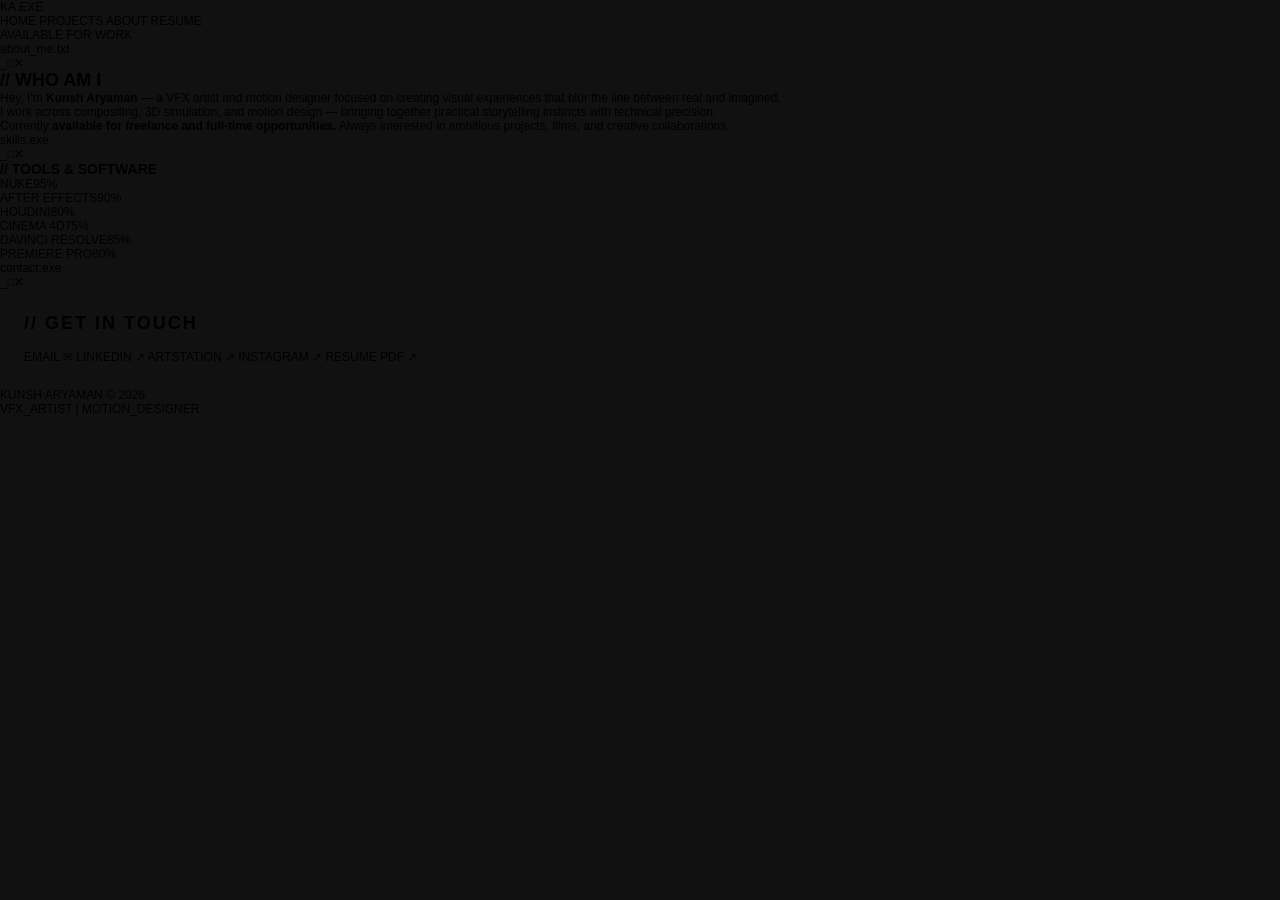
<file: about.html>
<!DOCTYPE html>
<html lang="en">
<head>
  <meta charset="UTF-8" />
  <meta name="viewport" content="width=device-width, initial-scale=1.0" />
  <title>About — Kunsh Aryaman</title>
  <link rel="stylesheet" href="css/style.css" />
</head>
<body>

  <div class="grain"></div>

  <div id="cursor">
    <div class="cursor-h"></div>
    <div class="cursor-v"></div>
    <div class="cursor-dot"></div>
  </div>

  <!-- ── Navigation ── -->
  <nav>
    <div class="nav-logo">KA<span style="color:var(--text-dim)">.EXE</span></div>
    <div class="nav-links">
      <a href="index.html">HOME</a>
      <a href="projects.html">PROJECTS</a>
      <a href="about.html" class="active">ABOUT</a>
      <a href="assets/resume.pdf" target="_blank" rel="noopener">RESUME</a>
    </div>
    <div class="nav-status">
      <span class="status-dot"></span> AVAILABLE FOR WORK
    </div>
  </nav>

  <!-- ── About Page ── -->
  <main class="page">
    <div class="about-page">

      <!-- Bio window -->
      <div class="win95-window">
        <div class="win95-titlebar">
          <span>about_me.txt</span>
          <div class="win95-btns"><span>_</span><span>□</span><span>✕</span></div>
        </div>
        <div class="about-bio">
          <h2>// WHO AM I</h2>

          <!--
            EDIT YOUR BIO HERE — just update the <p> tags below.
            You can add or remove paragraphs freely.
          -->
          <p>
            Hey, I'm <strong>Kunsh Aryaman</strong> — a VFX artist and motion designer
            focused on creating visual experiences that blur the line between real and imagined.
          </p>
          <p>
            I work across compositing, 3D simulation, and motion design — bringing together
            practical storytelling instincts with technical precision.
          </p>
          <p>
            Currently <strong>available for freelance and full-time opportunities.</strong>
            Always interested in ambitious projects, films, and creative collaborations.
          </p>
        </div>
      </div>

      <!-- Skills window -->
      <div class="win95-window">
        <div class="win95-titlebar">
          <span>skills.exe</span>
          <div class="win95-btns"><span>_</span><span>□</span><span>✕</span></div>
        </div>
        <div class="skills-section">
          <h3>// TOOLS &amp; SOFTWARE</h3>

          <!--
            EDIT SKILLS HERE:
            Change the width % in style="width: X%" to reflect your proficiency.
            Add or remove .skill-row blocks as needed.
          -->

          <div class="skill-row">
            <div class="skill-name">
              <span>NUKE</span><span>95%</span>
            </div>
            <div class="skill-bar">
              <div class="skill-fill" style="width:95%"></div>
            </div>
          </div>

          <div class="skill-row">
            <div class="skill-name">
              <span>AFTER EFFECTS</span><span>90%</span>
            </div>
            <div class="skill-bar">
              <div class="skill-fill" style="width:90%"></div>
            </div>
          </div>

          <div class="skill-row">
            <div class="skill-name">
              <span>HOUDINI</span><span>80%</span>
            </div>
            <div class="skill-bar">
              <div class="skill-fill" style="width:80%"></div>
            </div>
          </div>

          <div class="skill-row">
            <div class="skill-name">
              <span>CINEMA 4D</span><span>75%</span>
            </div>
            <div class="skill-bar">
              <div class="skill-fill" style="width:75%"></div>
            </div>
          </div>

          <div class="skill-row">
            <div class="skill-name">
              <span>DAVINCI RESOLVE</span><span>85%</span>
            </div>
            <div class="skill-bar">
              <div class="skill-fill" style="width:85%"></div>
            </div>
          </div>

          <div class="skill-row">
            <div class="skill-name">
              <span>PREMIERE PRO</span><span>80%</span>
            </div>
            <div class="skill-bar">
              <div class="skill-fill" style="width:80%"></div>
            </div>
          </div>

        </div>
      </div>

      <!-- Contact window — spans full width -->
      <div class="win95-window contact-section">
        <div class="win95-titlebar">
          <span>contact.exe</span>
          <div class="win95-btns"><span>_</span><span>□</span><span>✕</span></div>
        </div>
        <div style="padding:1.5rem;">
          <h3 style="font-family:var(--font-pixel);font-size:18px;letter-spacing:2px;color:var(--text-dim);margin-bottom:1rem;">// GET IN TOUCH</h3>

          <!--
            EDIT CONTACT LINKS HERE — replace href="#" with your actual URLs/emails.
          -->
          <div class="contact-links">
            <a href="mailto:your@email.com" class="btn-pixel">EMAIL ✉</a>
            <a href="https://www.linkedin.com/in/yourprofile" target="_blank" rel="noopener" class="btn-pixel btn-secondary">LINKEDIN ↗</a>
            <a href="https://www.artstation.com/yourprofile" target="_blank" rel="noopener" class="btn-pixel btn-secondary">ARTSTATION ↗</a>
            <a href="https://www.instagram.com/yourhandle" target="_blank" rel="noopener" class="btn-pixel btn-secondary">INSTAGRAM ↗</a>
            <a href="assets/resume.pdf" target="_blank" rel="noopener" class="btn-pixel btn-secondary">RESUME PDF ↗</a>
          </div>
        </div>
      </div>

    </div>

    <footer>
      <div>KUNSH ARYAMAN &copy; <span id="year"></span></div>
      <div>VFX_ARTIST <span>|</span> MOTION_DESIGNER</div>
    </footer>
  </main>

  <script src="js/cursor.js"></script>
  <script>document.getElementById('year').textContent = new Date().getFullYear();</script>
</body>
</html>
</file>
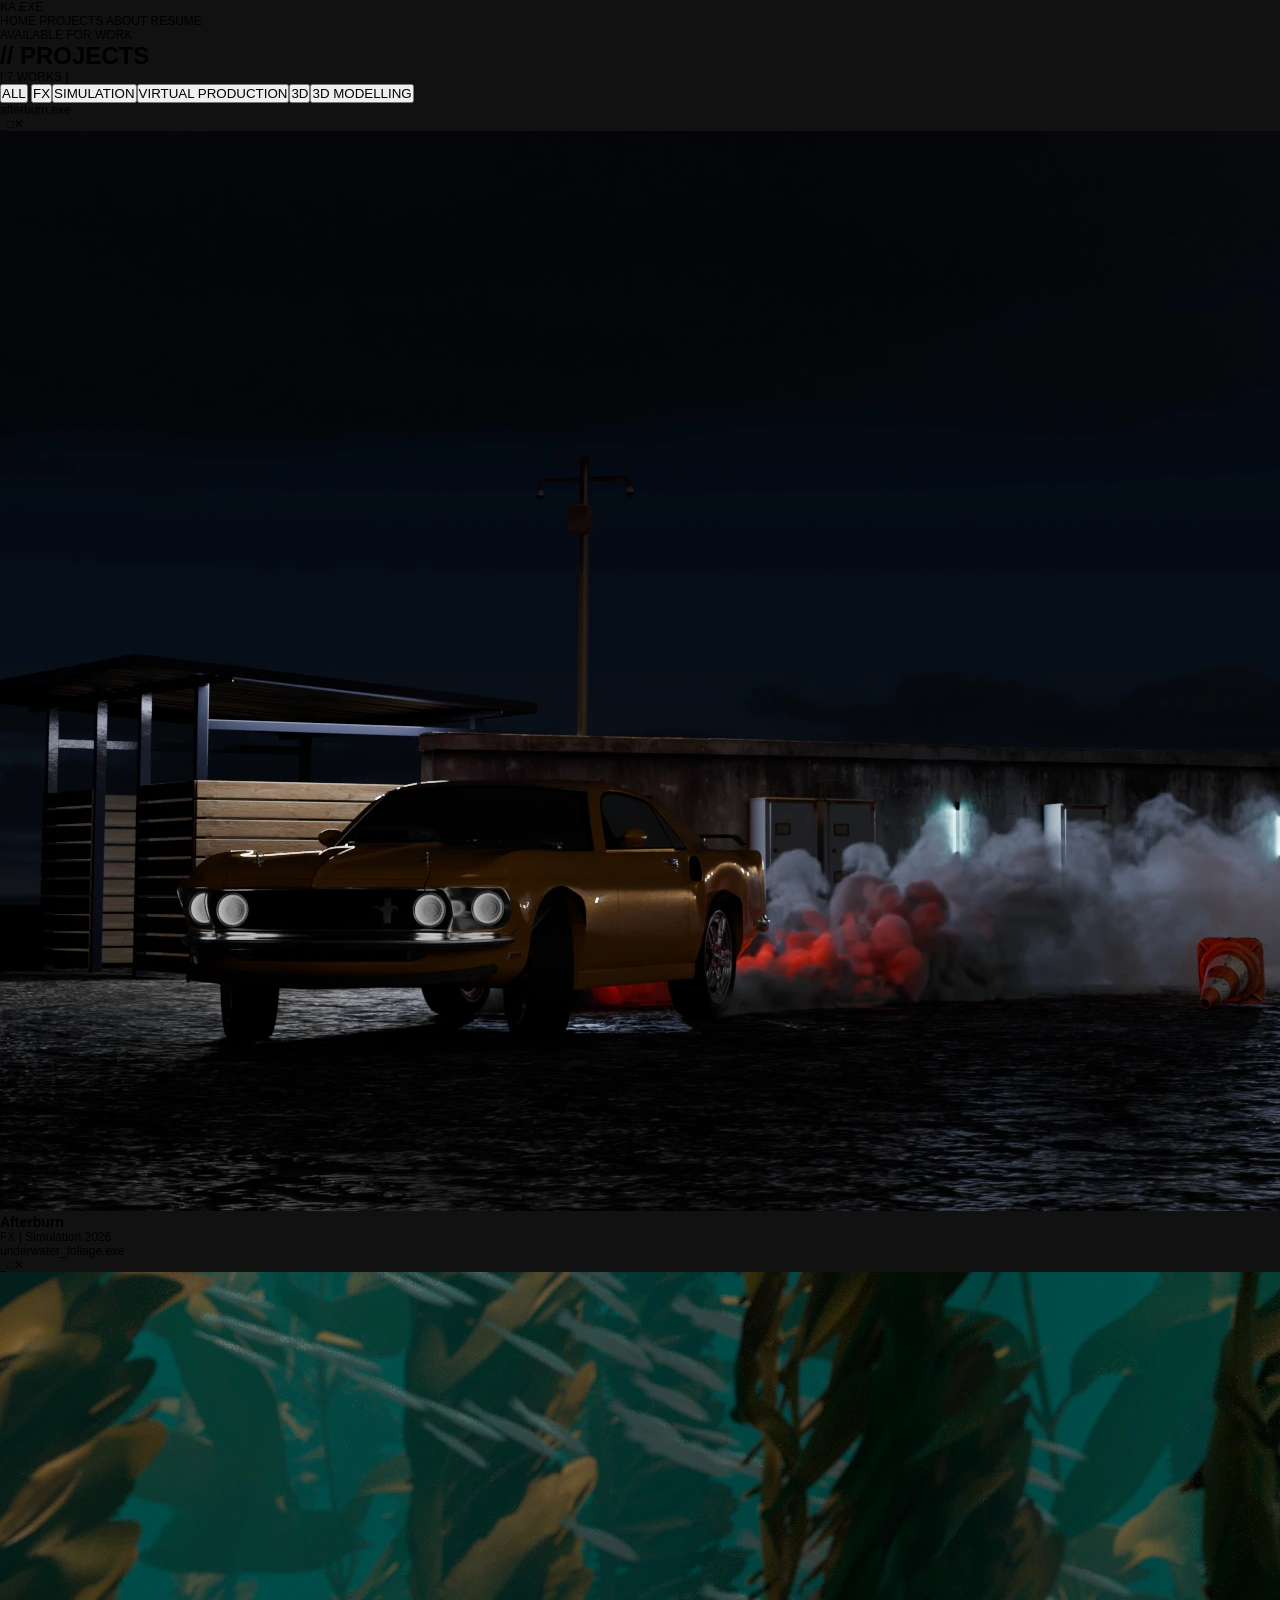
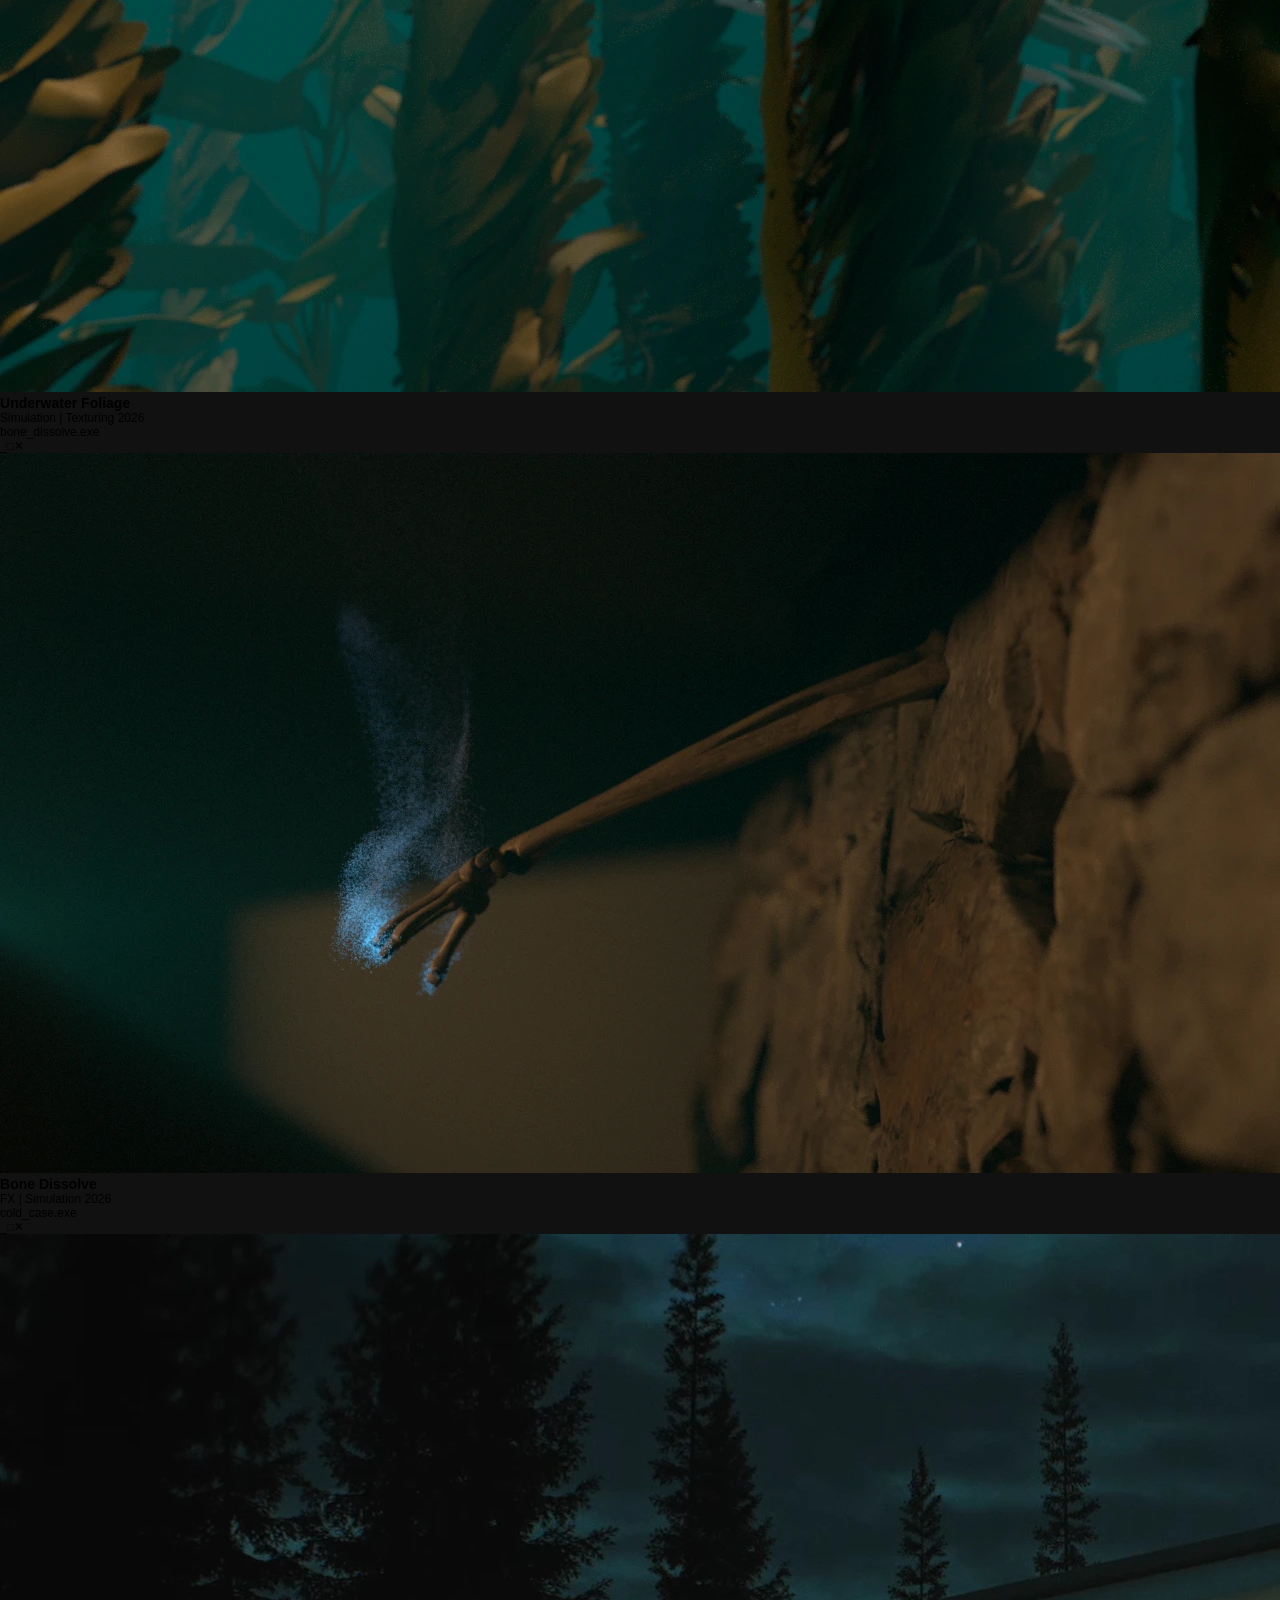
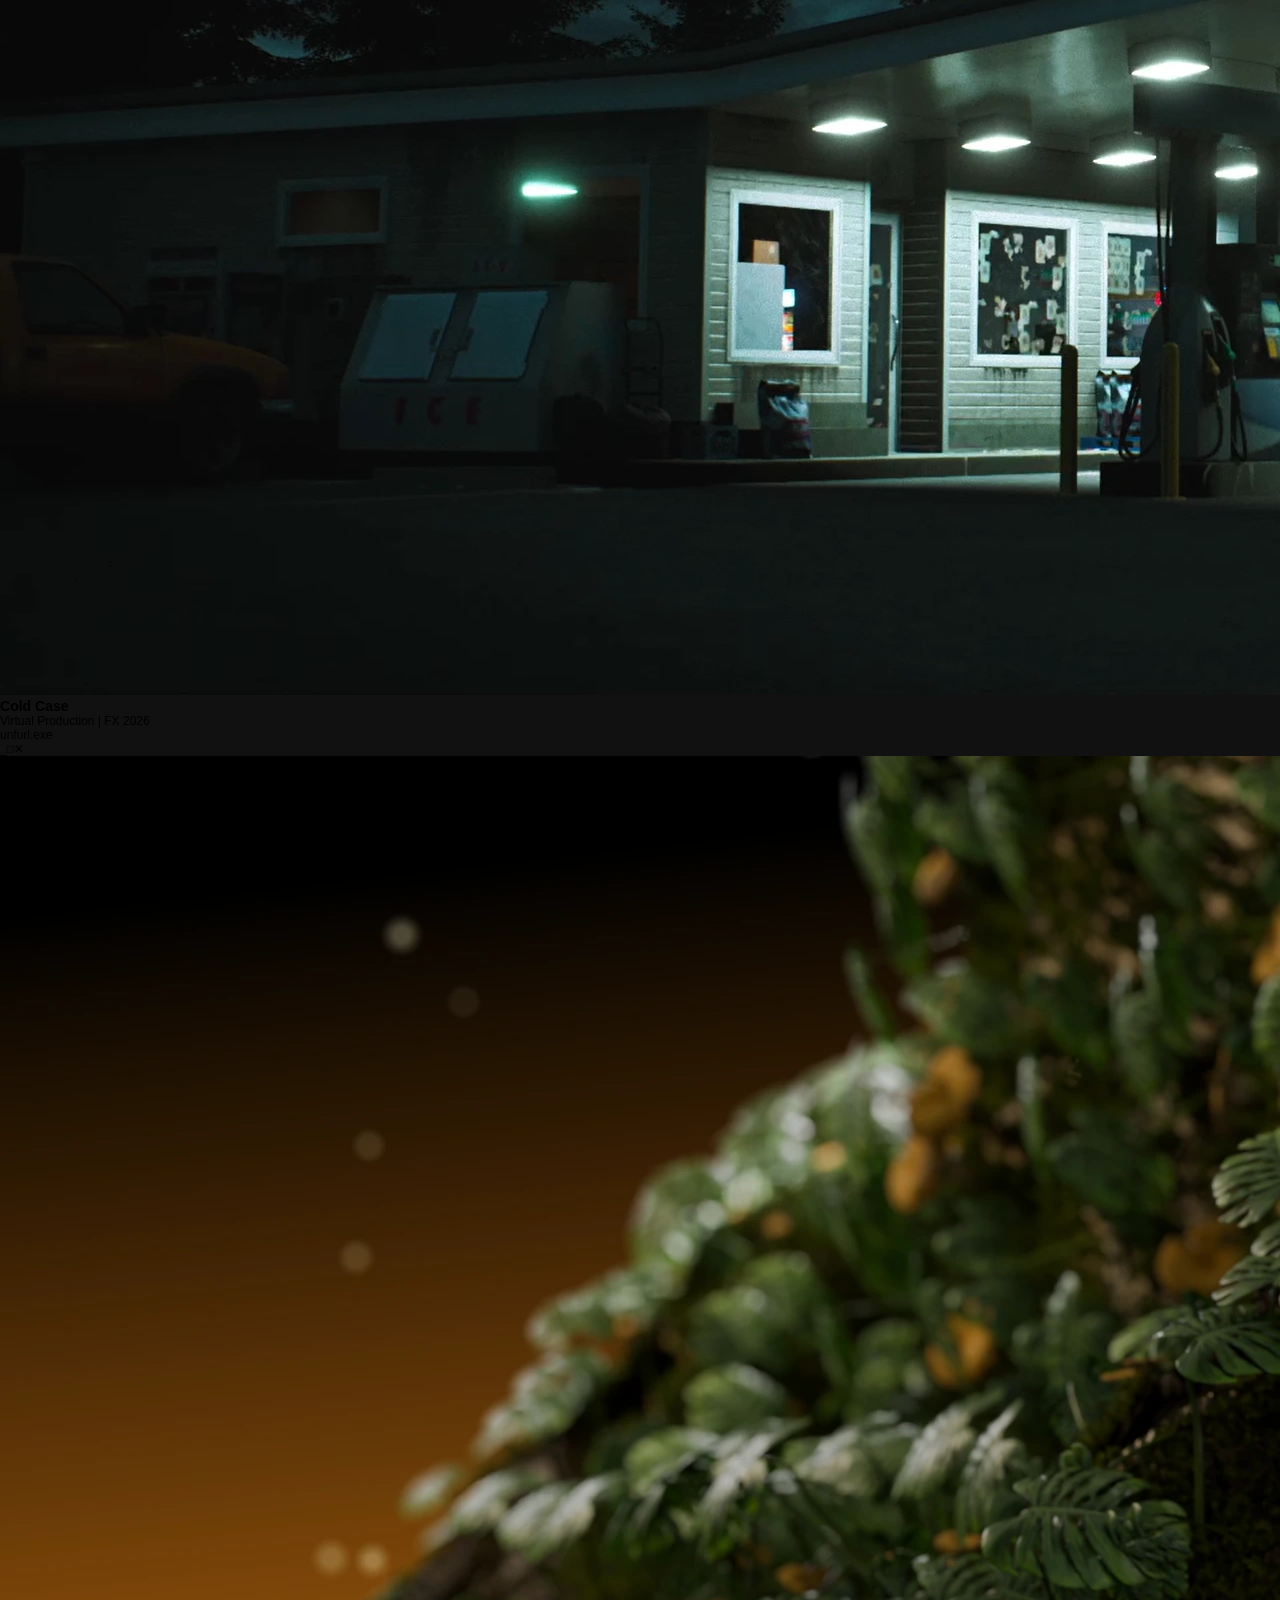
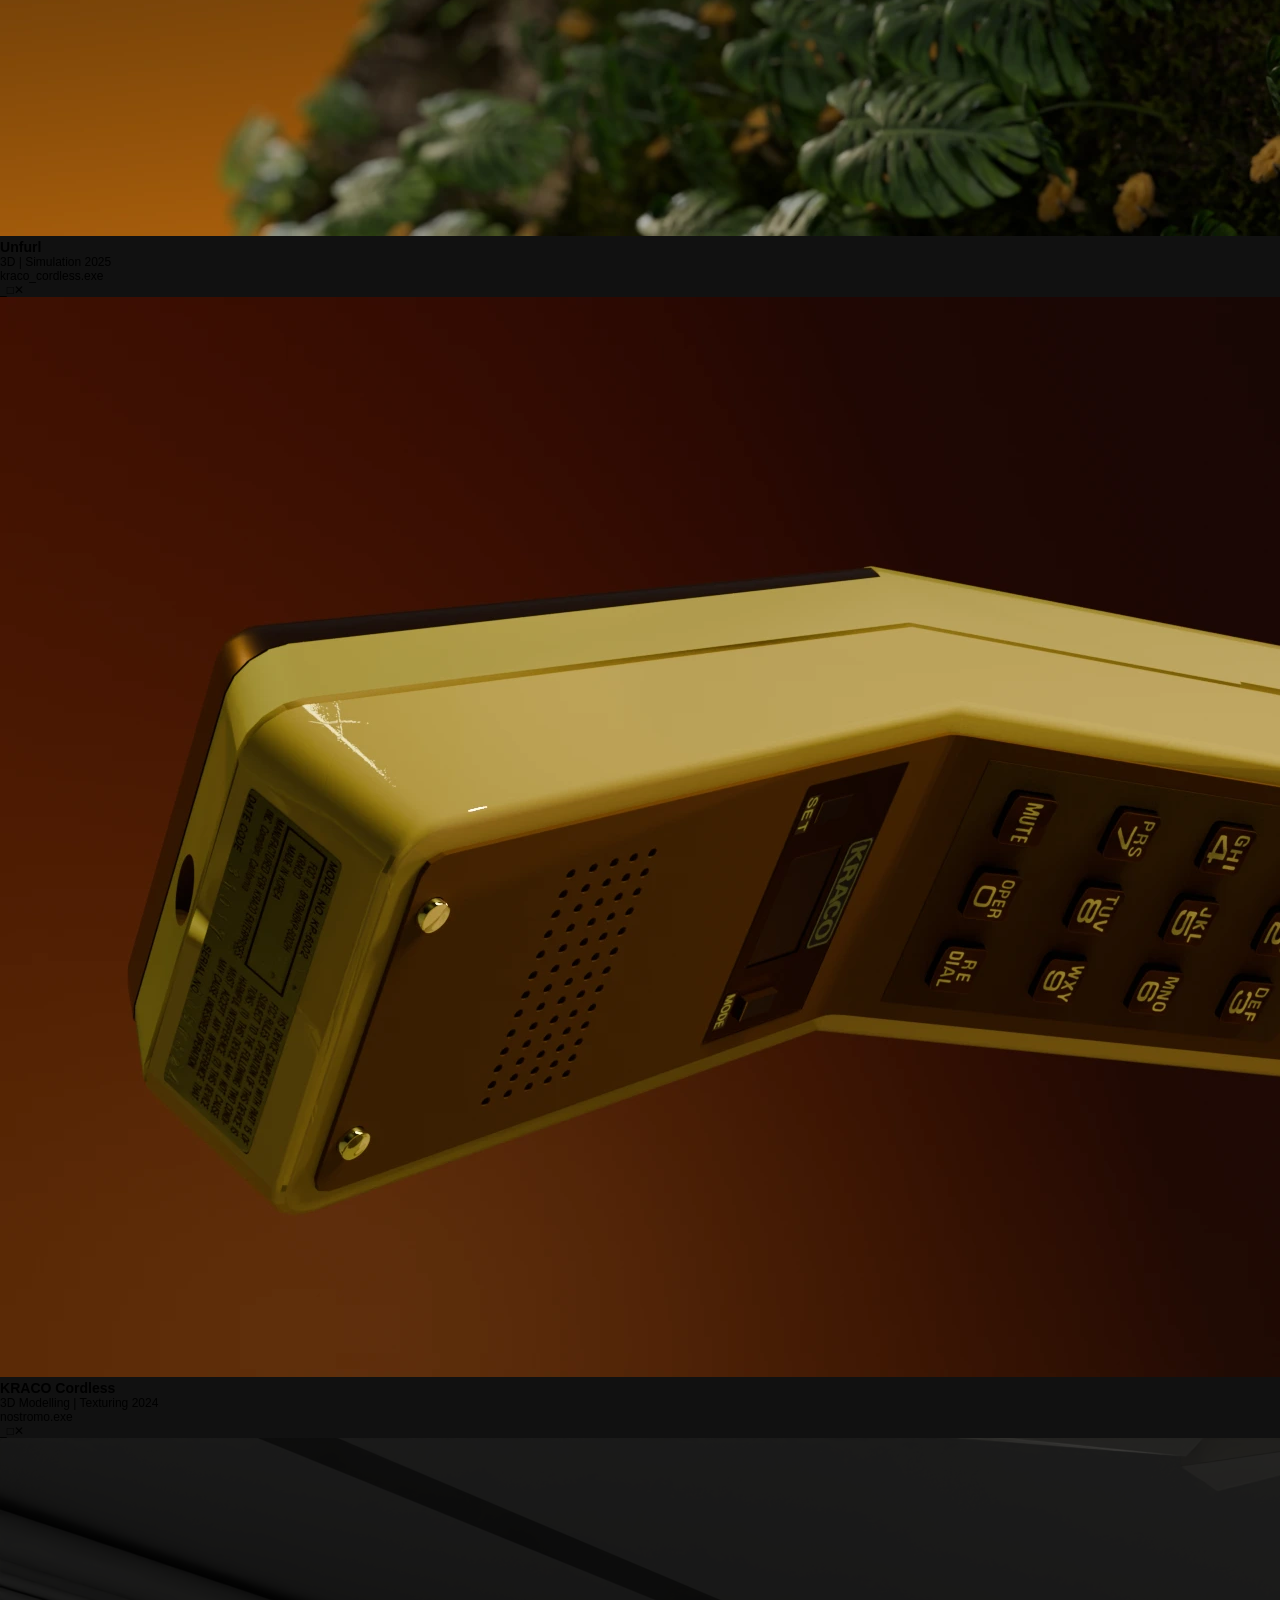
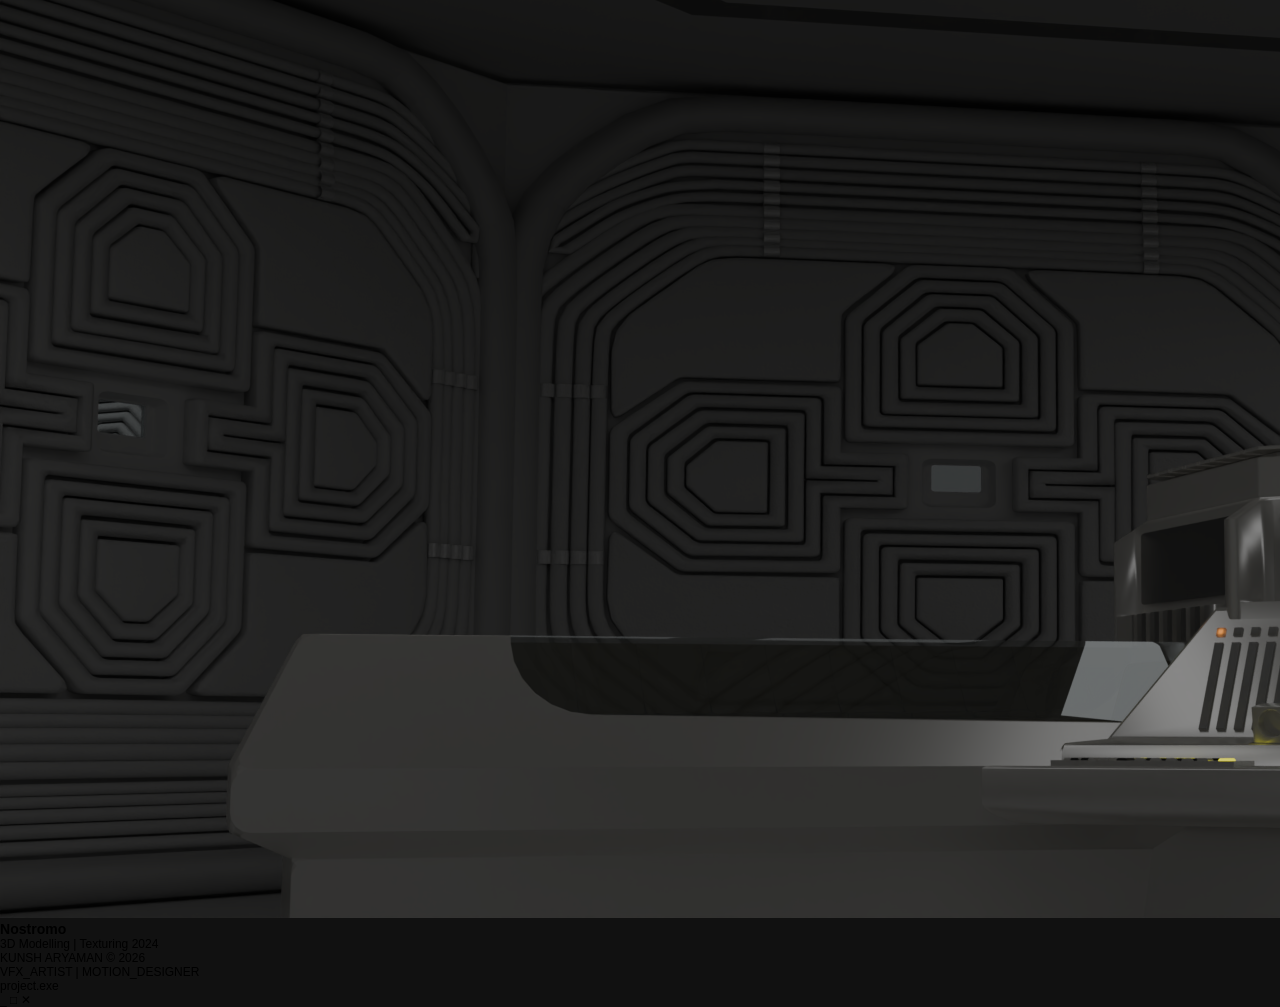
<file: projects.html>
<!DOCTYPE html>
<html lang="en">
<head>
  <meta charset="UTF-8" />
  <meta name="viewport" content="width=device-width, initial-scale=1.0" />
  <title>Projects — Kunsh Aryaman</title>
  <link rel="stylesheet" href="css/style.css" />
</head>
<body>

  <div class="grain"></div>

  <div id="cursor">
    <div class="cursor-h"></div>
    <div class="cursor-v"></div>
    <div class="cursor-dot"></div>
  </div>

  <!-- ── Navigation ── -->
  <nav>
    <div class="nav-logo">KA<span style="color:var(--text-dim)">.EXE</span></div>
    <div class="nav-links">
      <a href="index.html">HOME</a>
      <a href="projects.html" class="active">PROJECTS</a>
      <a href="about.html">ABOUT</a>
      <a href="assets/resume.pdf" target="_blank" rel="noopener">RESUME</a>
    </div>
    <div class="nav-status">
      <span class="status-dot"></span> AVAILABLE FOR WORK
    </div>
  </nav>

  <!-- ── Projects Page ── -->
  <main class="page projects-page">

    <div class="page-header">
      <h1 class="page-title"><span>//</span> PROJECTS</h1>
      <span class="project-count" id="project-count"></span>
    </div>

    <!-- Category filter buttons — built automatically from project data -->
    <div class="filter-bar" id="filter-bar">
      <button class="filter-btn active" data-filter="all">ALL</button>
    </div>

    <!-- Cards injected here by JS -->
    <div class="projects-grid" id="projects-grid"></div>

    <footer>
      <div>KUNSH ARYAMAN &copy; <span id="year"></span></div>
      <div>VFX_ARTIST <span>|</span> MOTION_DESIGNER</div>
    </footer>
  </main>

  <!-- ── Project Detail Modal ── -->
  <div class="modal-overlay" id="modal" role="dialog" aria-modal="true">
    <div class="modal-window win95-window" id="modal-window">

      <div class="win95-titlebar">
        <span id="modal-titlebar">project.exe</span>
        <div class="win95-btns">
          <span>_</span>
          <span>□</span>
          <span id="modal-close" title="Close">✕</span>
        </div>
      </div>

      <div class="modal-body">
        <div class="modal-media" id="modal-media"></div>

        <div class="section-label" id="modal-category"></div>
        <h2 class="modal-title" id="modal-title"></h2>
        <p class="modal-desc" id="modal-desc"></p>
        <div class="modal-tags" id="modal-tags"></div>

        <a class="btn-pixel" id="modal-link" href="#" target="_blank" rel="noopener"
           style="display:none">VIEW EXTERNAL ↗</a>
      </div>

    </div>
  </div>

  <script src="js/projects.js"></script>
  <script>
    document.getElementById('year').textContent = new Date().getFullYear();

    /* ── Build filter buttons from unique categories ── */
    const categories = [...new Set(PROJECTS.map(p => p.category.split('|')[0].trim()))];
    const filterBar = document.getElementById('filter-bar');
    categories.forEach(cat => {
      const btn = document.createElement('button');
      btn.className = 'filter-btn';
      btn.dataset.filter = cat.toLowerCase();
      btn.textContent = cat.toUpperCase();
      filterBar.appendChild(btn);
    });

    /* ── Render project cards ── */
    function renderCards(filter) {
      const grid = document.getElementById('projects-grid');
      grid.innerHTML = '';
      const filtered = filter === 'all'
        ? PROJECTS
        : PROJECTS.filter(p => p.category.toLowerCase().includes(filter));

      document.getElementById('project-count').textContent =
        `[ ${filtered.length} ${filtered.length === 1 ? 'WORK' : 'WORKS'} ]`;

      filtered.forEach((proj, idx) => {
        const realIdx = PROJECTS.indexOf(proj);
        const card = document.createElement('div');
        card.className = 'project-card';
        card.dataset.index = realIdx;

        const thumb = proj.thumbnail
          ? `<img src="${proj.thumbnail}" alt="${proj.title}" loading="lazy" />`
          : `<div class="thumb-placeholder">// NO PREVIEW<br>${proj.title}</div>`;

        card.innerHTML = `
          <div class="win95-window">
            <div class="win95-titlebar">
              <span>${proj.title.toLowerCase().replace(/ /g,'_')}.exe</span>
              <div class="win95-btns"><span>_</span><span>□</span><span>✕</span></div>
            </div>
            <div class="project-thumbnail">${thumb}</div>
            <div class="project-info">
              <h3>${proj.title}</h3>
              <div class="project-meta">
                <span class="project-category">${proj.category}</span>
                <span>${proj.year}</span>
              </div>
            </div>
          </div>`;

        card.addEventListener('click', () => openModal(realIdx));
        grid.appendChild(card);
      });
    }

    renderCards('all');

    /* ── Filter button logic ── */
    filterBar.addEventListener('click', e => {
      const btn = e.target.closest('.filter-btn');
      if (!btn) return;
      document.querySelectorAll('.filter-btn').forEach(b => b.classList.remove('active'));
      btn.classList.add('active');
      renderCards(btn.dataset.filter);
    });

    /* ── Modal ── */
    const modal = document.getElementById('modal');

    function openModal(idx) {
      const proj = PROJECTS[idx];
      document.getElementById('modal-titlebar').textContent =
        proj.title.toLowerCase().replace(/ /g,'_') + '.exe';
      document.getElementById('modal-title').textContent = proj.title;
      document.getElementById('modal-category').textContent = '// ' + proj.category;
      document.getElementById('modal-desc').textContent = proj.description || '';

      /* Tags */
      const tagsEl = document.getElementById('modal-tags');
      tagsEl.innerHTML = (proj.tags || []).map(t => `<span class="tag">${t}</span>`).join('');

      /* Media: video embed > image > placeholder */
      const mediaEl = document.getElementById('modal-media');
      if (proj.video) {
        mediaEl.innerHTML = `<iframe src="${proj.video}" allowfullscreen title="${proj.title}"></iframe>`;
      } else if (proj.thumbnail) {
        mediaEl.innerHTML = `<img src="${proj.thumbnail}" alt="${proj.title}" style="object-fit:cover;width:100%;height:100%;" />`;
      } else {
        mediaEl.innerHTML = `<div style="display:flex;align-items:center;justify-content:center;height:100%;font-family:var(--font-pixel);color:var(--text-dim);letter-spacing:2px;">// NO MEDIA</div>`;
      }

      /* External link */
      const linkEl = document.getElementById('modal-link');
      if (proj.link) {
        linkEl.href = proj.link;
        linkEl.style.display = 'inline-block';
      } else {
        linkEl.style.display = 'none';
      }

      modal.classList.add('open');
      document.body.style.overflow = 'hidden';
    }

    function closeModal() {
      modal.classList.remove('open');
      document.body.style.overflow = '';
      document.getElementById('modal-media').innerHTML = '';
    }

    document.getElementById('modal-close').addEventListener('click', closeModal);
    modal.addEventListener('click', e => { if (e.target === modal) closeModal(); });
    document.addEventListener('keydown', e => { if (e.key === 'Escape') closeModal(); });
  </script>

  <script src="js/cursor.js"></script>
</body>
</html>
</file>
<file: css/style.css>
/* ============================================================
   KUNSH ARYAMAN — Portfolio v2
   Style: Win98 Desktop OS
   ============================================================ */

/* Self-hosted fonts — no network dependency */
@font-face {
  font-family: 'VT323';
  src: url('../assets/fonts/VT323-Regular.ttf') format('truetype');
  font-weight: 400;
  font-style: normal;
  font-display: swap;
}
@font-face {
  font-family: 'IBM Plex Mono';
  src: url('../assets/fonts/IBMPlexMono-Regular.ttf') format('truetype');
  font-weight: 400;
  font-style: normal;
  font-display: swap;
}
@font-face {
  font-family: 'IBM Plex Mono';
  src: url('../assets/fonts/IBMPlexMono-Medium.ttf') format('truetype');
  font-weight: 500;
  font-style: normal;
  font-display: swap;
}

/* ── Variables ── */
:root {
  /* Win98 system palette */
  --sys-bg:        #c0c0c0;
  --sys-light:     #ffffff;
  --sys-mid:       #dfdfdf;
  --sys-dark:      #808080;
  --sys-black:     #000000;
  --sys-title-act: #000080;
  --sys-title-r:   #1084d0;
  --sys-title-ina: #7b7b7b;
  --sys-title-inr: #b4b4b4;
  --sys-title-txt: #ffffff;

  /* Desktop (runtime-changeable via JS) */
  --desktop-bg: #111111;

  /* Dark content inside windows */
  --c-bg:      #0d0d0d;
  --c-bg2:     #141414;
  --c-bg3:     #1c1c1c;
  --c-text:    #e8e8e8;
  --c-dim:     #888;
  --c-border:  #2a2a2a;
  --c-accent:  #e0a800;   /* chrome yellow */
  --c-abright: #f5c200;   /* brighter chrome yellow */
  --c-green:   #00ff41;

  /* Typography
     --font-px  : VT323 — headings, labels, buttons, icon text (with --px-shadow)
     --font-body: Sora — readable body text (descriptions, blog, about)
     --font-sys : Tahoma — Win98 OS chrome only (titlebar, taskbar, menus) */
  --font-px:   'VT323', monospace;
  --font-body: 'Sora', sans-serif;
  --font-sys:  'Tahoma', 'Arial', sans-serif;

  /* VT323 drop shadow (pixel-art style) */
  --px-shadow: 2px 2px 0px rgba(0,0,0,0.85);

  /* Taskbar */
  --taskbar-h: 36px;
}

/* ── Reset ── */
*, *::before, *::after { box-sizing: border-box; margin: 0; padding: 0; }
html { cursor: default; }
body {
  font-family: var(--font-sys);
  font-size: 12px;
  overflow: hidden;
  width: 100vw;
  height: 100vh;
  background: var(--desktop-bg);
  user-select: none;
}
a { color: inherit; text-decoration: none; }

/* ── Scanline Overlay ── */
#scanlines {
  position: fixed;
  inset: 0;
  pointer-events: none;
  z-index: 9500;
  overflow: hidden;
}

/* Static fine scanline grid */
#scanlines::before {
  content: '';
  position: absolute;
  inset: 0;
  background: repeating-linear-gradient(
    0deg,
    transparent 0px,
    transparent 2px,
    rgba(0,0,0,0.06) 2px,
    rgba(0,0,0,0.06) 3px
  );
}

/* Moving beam — slow sweep top to bottom */
#scanlines::after {
  content: '';
  position: absolute;
  left: 0;
  width: 100%;
  height: 120px;
  background: linear-gradient(
    to bottom,
    transparent 0%,
    rgba(255,255,255,0.018) 40%,
    rgba(255,255,255,0.035) 50%,
    rgba(255,255,255,0.018) 60%,
    transparent 100%
  );
  top: -120px;
  animation: beam-sweep 10s linear infinite;
}

@keyframes beam-sweep {
  0%   { top: -120px; }
  100% { top: calc(100vh + 120px); }
}

/* Second beam at different pace */
.beam2 {
  position: absolute;
  left: 0;
  width: 100%;
  height: 60px;
  background: linear-gradient(
    to bottom,
    transparent,
    rgba(255,255,255,0.012) 50%,
    transparent
  );
  top: -60px;
  animation: beam-sweep 16s linear infinite;
  animation-delay: -7s;
}

/* Aberration flash (JS adds .aberrating class) */
#scanlines.aberrating {
  animation: aberrate 0.12s steps(3) forwards;
}
@keyframes aberrate {
  0%  { filter: none; }
  33% { filter: hue-rotate(90deg) saturate(3); transform: translateX(3px); }
  66% { filter: hue-rotate(-90deg) saturate(3); transform: translateX(-2px); }
  100%{ filter: none; transform: translateX(0); }
}

/* ── Desktop ── */
#desktop {
  position: fixed;
  inset: 0;
  bottom: var(--taskbar-h);
  overflow: hidden;
}

/* ── Intro animation overlay ── */
#intro-overlay {
  position: absolute;
  inset: 0;
  display: flex;
  align-items: center;
  justify-content: center;
  pointer-events: none;
  z-index: 50;
  mix-blend-mode: screen;
}
#intro-img {
  max-width: 70%;
  max-height: 70%;
}

/* ── Background video (dual crossfade) ── */
.desktop-bg-video {
  position: absolute;
  inset: 0;
  width: 100%;
  height: 100%;
  object-fit: cover;
  object-position: center;
  z-index: 0;
  pointer-events: none;
  transition: opacity 1.5s ease;
  filter: blur(8px);
  transform: scale(1.03); /* slight scale prevents blur from showing black edges */
}
#bg-video-a { opacity: 0.6; }
#bg-video-b { opacity: 0; }

/* Ensure everything above the video */
#desktop-icons,
.os-window,
.desktop-sticky,
.guide-sticky,
.guide-restore-tab,
.contact-label-sticky {
  z-index: 1;
  position: relative;
}

/* Desktop icon grid — left column */
#desktop-icons {
  position: absolute;
  top: 16px;
  left: 16px;
  display: flex;
  flex-direction: column;
  gap: 8px;
}

.d-icon {
  display: flex;
  flex-direction: column;
  align-items: center;
  width: 84px;
  padding: 4px;
  cursor: none;
  border: 1px solid transparent;
  position: relative;
}

.d-icon-tip {
  position: absolute;
  left: calc(100% + 10px);
  top: 50%;
  transform: translateY(-50%);
  background: #111;
  border: 1px solid rgba(255,255,255,0.22);
  padding: 5px 10px;
  white-space: nowrap;
  font-family: var(--font-px);
  font-size: 13px;
  color: #ccc;
  pointer-events: none;
  opacity: 0;
  transition: opacity 0.15s;
  z-index: 200;
}

.d-icon:hover .d-icon-tip {
  opacity: 1;
}

.d-icon:hover {
  background: rgba(0,0,128,0.25);
  border-color: rgba(255,255,255,0.4);
  outline: 1px dotted rgba(255,255,255,0.5);
}

.d-icon.selected,
.d-icon:active {
  background: rgba(0,0,128,0.45);
  border-color: rgba(255,255,255,0.6);
  outline: 1px dotted #fff;
}

.d-icon img {
  width: 40px;
  height: 40px;
  image-rendering: pixelated;
  display: block;
  margin-bottom: 4px;
}

/* Clicked/unclicked icon swap */
.d-icon .icon-active          { display: none; }
.d-icon.selected .icon-default { display: none; }
.d-icon.selected .icon-active  { display: block; }

/* Placeholder icon when no image supplied */
.d-icon .icon-fallback {
  width: 40px;
  height: 40px;
  display: flex;
  align-items: center;
  justify-content: center;
  font-size: 28px;
  margin-bottom: 4px;
  filter: drop-shadow(1px 1px 0 #000);
}

.d-icon span {
  font-family: var(--font-px);
  font-size: 16px;
  color: #fff;
  text-align: center;
  text-shadow: var(--px-shadow);
  line-height: 1.3;
  word-break: break-word;
}

/* ── OS Window ── */
.os-window {
  position: absolute;
  min-width: 280px;
  min-height: 180px;
  max-width: calc(100vw - 110px);  /* never clip past the right edge */
  display: none;           /* hidden by default; JS adds .win-open to show */
  flex-direction: column;
  /* Win98 outer bevel */
  border: 2px solid;
  border-color: var(--sys-light) var(--sys-dark) var(--sys-dark) var(--sys-light);
  box-shadow: 1px 1px 0 var(--sys-black), -1px -1px 0 var(--sys-mid);
  background: var(--sys-bg);
}
.os-window.win-open { display: flex; }

.os-window.inactive .os-titlebar {
  background: linear-gradient(90deg, var(--sys-title-ina), var(--sys-title-inr));
}

/* Titlebar */
.os-titlebar {
  background: linear-gradient(90deg, var(--sys-title-act), var(--sys-title-r));
  padding: 3px 4px 3px 6px;
  display: flex;
  align-items: center;
  justify-content: space-between;
  flex-shrink: 0;
  cursor: move;
  height: 30px;
}

.os-titlebar-left {
  display: flex;
  align-items: center;
  gap: 4px;
  overflow: hidden;
}

.os-titlebar-icon {
  width: 16px;
  height: 16px;
  image-rendering: pixelated;
  flex-shrink: 0;
}

.os-titlebar-icon.emoji {
  font-size: 14px;
  width: 16px;
  text-align: center;
  display: block;
}

.os-titlebar h2 {
  font-family: var(--font-sys);
  font-size: 12px;
  font-weight: bold;
  color: var(--sys-title-txt);
  white-space: nowrap;
  overflow: hidden;
  text-overflow: ellipsis;
}

/* Win98 titlebar buttons */
.os-titlebar-btns {
  display: flex;
  gap: 2px;
  flex-shrink: 0;
  margin-left: 4px;
}

.os-wbtn {
  width: 20px;
  height: 20px;
  background: var(--sys-bg);
  border: 1px solid;
  /* Raised bevel */
  border-color: var(--sys-light) var(--sys-dark) var(--sys-dark) var(--sys-light);
  display: flex;
  align-items: center;
  justify-content: center;
  font-size: 11px;
  font-family: var(--font-sys);
  color: var(--sys-black);
  cursor: default;
  font-weight: bold;
  line-height: 1;
  padding-bottom: 1px;
}

.os-wbtn:active {
  /* Sunken bevel — note 8 */
  border-color: var(--sys-dark) var(--sys-light) var(--sys-light) var(--sys-dark);
  padding: 1px 0 0 1px;
}

.os-wbtn.close-btn:hover { background: #c00000; color: #fff; }

/* Optional menubar */
.os-menubar {
  background: var(--sys-bg);
  border-bottom: 1px solid var(--sys-dark);
  padding: 1px 4px;
  display: flex;
  gap: 2px;
  flex-shrink: 0;
}

.os-menu-item {
  padding: 2px 6px;
  font-size: 11px;
  cursor: none;
}
.os-menu-item:hover { background: var(--sys-title-act); color: #fff; }

/* Window body — dark content area */
.os-body {
  flex: 1;
  overflow: auto;
  background: var(--c-bg);
  color: var(--c-text);
  font-family: var(--font-body);
  font-size: 13px;
  position: relative;
}

/* Resize handle (bottom-right corner) */
.os-resize {
  position: absolute;
  bottom: 0; right: 0;
  width: 14px; height: 14px;
  cursor: se-resize;
  /* Dotted grip */
  background-image: radial-gradient(circle, var(--sys-dark) 1px, transparent 1px);
  background-size: 4px 4px;
  background-position: 2px 2px;
}

/* Maximized state */
.os-window.maximized {
  inset: 0 !important;
  width: auto !important;
  height: auto !important;
  border: none;
  z-index: 500 !important;
}

.os-window.maximized .os-resize { display: none; }

/* ── Taskbar ── */
#taskbar {
  position: fixed;
  bottom: 0; left: 0; right: 0;
  height: var(--taskbar-h);
  background: var(--sys-bg);
  border-top: 2px solid;
  border-color: var(--sys-light) var(--sys-dark) var(--sys-dark) var(--sys-light);
  display: flex;
  align-items: center;
  padding: 0 4px;
  gap: 4px;
  z-index: 9000;
  overflow: hidden;
}

/* Separator between sections */
.taskbar-sep {
  width: 2px;
  height: 22px;
  border-left: 1px solid var(--sys-dark);
  border-right: 1px solid var(--sys-light);
  flex-shrink: 0;
}

/* Left side buttons */
.taskbar-left {
  display: flex;
  gap: 3px;
  align-items: center;
  flex-shrink: 0;
}

/* Taskbar program buttons */
.tb-btn {
  height: 26px;
  padding: 0 8px;
  background: var(--sys-bg);
  border: 1px solid;
  /* Raised */
  border-color: var(--sys-light) var(--sys-dark) var(--sys-dark) var(--sys-light);
  font-family: var(--font-sys);
  font-size: 11px;
  font-weight: bold;
  color: var(--sys-black);
  cursor: none;
  display: flex;
  align-items: center;
  gap: 4px;
  white-space: nowrap;
  max-width: 140px;
  overflow: hidden;
  text-overflow: ellipsis;
}

.tb-btn:hover { background: var(--sys-mid); }

/* Active/pressed button (window is focused OR minimized task) */
.tb-btn.active,
.tb-btn:active {
  border-color: var(--sys-dark) var(--sys-light) var(--sys-light) var(--sys-dark);
  background: var(--sys-mid);
  padding-left: 9px;
  padding-top: 1px;
}

.tb-btn .btn-icon {
  font-size: 18px;
  width: 24px;
  height: 24px;
  image-rendering: pixelated;
  vertical-align: middle;
  flex-shrink: 0;
}

/* VT323 pixel font for Welcome + About Me buttons */
#tb-home,
#tb-about {
  font-family: var(--font-px);
  font-size: 18px;
  font-weight: normal;
  letter-spacing: 0.5px;
}

/* Center search area */
.taskbar-center {
  flex: 1;
  display: flex;
  align-items: center;
  justify-content: center;
  min-width: 0;
}

.tb-search-wrap {
  display: flex;
  align-items: center;
  gap: 3px;
  background: var(--sys-bg);
  border: 1px solid;
  border-color: var(--sys-dark) var(--sys-light) var(--sys-light) var(--sys-dark);
  padding: 1px 4px;
  width: 100%;
  max-width: 300px;
}

.tb-search-wrap label {
  font-size: 11px;
  color: var(--sys-black);
  white-space: nowrap;
  cursor: none;
}

#search-input {
  flex: 1;
  border: none;
  background: var(--sys-light);
  font-family: var(--font-sys);
  font-size: 11px;
  outline: none;
  color: var(--sys-black);
  cursor: none;
  min-width: 0;
  padding: 1px 2px;
}

/* Right side contact icons */
.taskbar-right {
  display: flex;
  align-items: center;
  gap: 6px;
  flex-shrink: 0;
  border: 1px solid;
  border-color: var(--sys-dark) var(--sys-light) var(--sys-light) var(--sys-dark);
  padding: 2px 12px;
  height: 26px;
}

.tb-available {
  display: flex;
  align-items: center;
  gap: 5px;
  font-family: var(--font-sys);
  font-size: 12px;
  font-weight: bold;
  color: var(--sys-black);
  letter-spacing: 0.5px;
  padding: 0 8px 0 2px;
  border-right: 1px solid var(--sys-dark);
}

.tb-contact-link {
  font-size: 18px;
  display: flex;
  align-items: center;
  justify-content: center;
  width: 26px;
  height: 26px;
  border-radius: 0;
  color: var(--sys-black);
  transition: background 0.05s;
  cursor: none;
  text-decoration: none;
}
.tb-contact-link img { width: 20px; height: 20px; image-rendering: pixelated; }
.tb-contact-link:hover { background: rgba(0,0,128,0.15); }

.tb-clock {
  font-family: var(--font-sys);
  font-size: 12px;
  font-weight: bold;
  color: var(--sys-black);
  margin-left: 6px;
  padding-left: 8px;
  border-left: 1px solid var(--sys-dark);
  white-space: nowrap;
}

/* Minimized window buttons strip (between left and center) */
#taskbar-windows {
  display: flex;
  gap: 3px;
  align-items: center;
  flex-shrink: 0;
  flex-wrap: nowrap;
  overflow: hidden;
  max-width: 400px;
}

/* ── Search Results Overlay ── */
#search-results {
  position: fixed;
  bottom: calc(var(--taskbar-h) + 4px);
  left: 50%;
  transform: translateX(-50%);
  width: 340px;
  background: var(--sys-bg);
  border: 2px solid;
  border-color: var(--sys-light) var(--sys-dark) var(--sys-dark) var(--sys-light);
  z-index: 9800;
  display: none;
  max-height: 300px;
  overflow-y: auto;
}

#search-results.open { display: block; }

.search-result-item {
  padding: 5px 10px;
  font-family: var(--font-sys);
  font-size: 11px;
  border-bottom: 1px solid var(--sys-dark);
  cursor: none;
  display: flex;
  align-items: center;
  gap: 6px;
  color: var(--sys-black);
}
.search-result-item:hover { background: var(--sys-title-act); color: #fff; }
.search-result-label { font-weight: bold; }
.search-result-type { font-size: 10px; opacity: 0.7; }
.search-no-results {
  padding: 8px 10px;
  font-size: 11px;
  color: var(--sys-dark);
  font-family: var(--font-sys);
}

/* ── Context Menu (right-click desktop) ── */
#ctx-menu {
  position: fixed;
  z-index: 9900;
  background: var(--sys-bg);
  border: 2px solid;
  border-color: var(--sys-light) var(--sys-dark) var(--sys-dark) var(--sys-light);
  min-width: 180px;
  display: none;
  box-shadow: 2px 2px 4px rgba(0,0,0,0.5);
}
#ctx-menu.open { display: block; }

.ctx-item {
  padding: 4px 20px 4px 24px;
  font-size: 11px;
  font-family: var(--font-sys);
  color: var(--sys-black);
  cursor: none;
  position: relative;
}
.ctx-item:hover { background: var(--sys-title-act); color: #fff; }

.ctx-separator {
  height: 1px;
  background: var(--sys-dark);
  margin: 2px 4px;
  box-shadow: 0 1px 0 var(--sys-light);
}

.ctx-submenu-wrap { position: relative; }
.ctx-submenu-wrap::after {
  content: '▶';
  position: absolute;
  right: 6px;
  top: 4px;
  font-size: 8px;
}

.ctx-submenu {
  position: absolute;
  left: 100%;
  top: -2px;
  background: var(--sys-bg);
  border: 2px solid;
  border-color: var(--sys-light) var(--sys-dark) var(--sys-dark) var(--sys-light);
  min-width: 150px;
  display: none;
  z-index: 9901;
}
.ctx-submenu-wrap:hover .ctx-submenu { display: block; }

.bg-swatch {
  display: inline-block;
  width: 12px; height: 12px;
  vertical-align: middle;
  margin-right: 4px;
  border: 1px solid var(--sys-dark);
}

/* ── WINDOW CONTENT STYLES ── */

/* ---- Shared content utilities ---- */
.win-pad { padding: 12px 16px; }
.win-section-label {
  font-family: var(--font-px);
  font-size: 11px;
  letter-spacing: 3px;
  color: var(--c-dim);
  border-left: 3px solid var(--c-accent);
  padding-left: 8px;
  margin-bottom: 8px;
}

/* ---- Projects window ---- */
.proj-toolbar {
  background: var(--c-bg2);
  border-bottom: 1px solid var(--c-border);
  padding: 8px 12px;
  display: flex;
  gap: 6px;
  flex-wrap: wrap;
  flex-shrink: 0;
}

.proj-filter-btn {
  font-family: var(--font-px);
  font-size: 14px;
  padding: 2px 10px;
  background: transparent;
  color: var(--c-dim);
  border: 1px solid var(--c-border);
  cursor: none;
  letter-spacing: 1px;
  transition: all 0.1s;
}
.proj-filter-btn.active,
.proj-filter-btn:hover {
  background: var(--c-accent);
  color: #fff;
  border-color: var(--c-accent);
}

.proj-grid {
  display: grid;
  grid-template-columns: repeat(2, 1fr);
  gap: 14px;
  padding: 14px;
}

.proj-card {
  background: var(--c-bg2);
  border: 1px solid var(--c-border);
  cursor: none;
  transition: transform 0.1s, border-color 0.1s;
}
.proj-card:hover {
  border-color: var(--c-accent);
  transform: translate(-1px, -1px);
}

.proj-thumb {
  aspect-ratio: 16/9;
  background: var(--c-bg3);
  overflow: hidden;
  position: relative;
  display: flex;
  align-items: center;
  justify-content: center;
}
.proj-thumb img { width:100%; height:100%; object-fit:cover; display:block; }
.proj-thumb-ph {
  font-family: var(--font-px);
  font-size: 12px;
  color: var(--c-dim);
  text-align: center;
  letter-spacing: 1px;
  padding: 8px;
}

.proj-info {
  padding: 8px 10px;
  border-top: 1px solid var(--c-border);
}
.proj-cat-label {
  font-family: var(--font-px);
  font-size: 22px;
  letter-spacing: 1px;
  color: var(--c-accent);
}
.proj-meta {
  display: flex;
  justify-content: space-between;
  font-size: 10px;
  color: var(--c-dim);
}
.proj-cat { color: var(--c-accent); }

/* ── Thumbnail hover overlay ── */
.proj-thumb img { transition: filter 0.3s; }
.proj-card:hover .proj-thumb img { filter: blur(6px) brightness(0.5); }

/* ── Video preview on hover ── */
.proj-thumb-video {
  position: absolute;
  inset: 0;
  width: 100%;
  height: 100%;
  object-fit: cover;
  opacity: 0;
  transition: opacity 0.3s;
  z-index: 1;
}
.proj-card.previewing .proj-thumb-video { opacity: 1; }
.proj-thumb-hover {
  position: absolute;
  inset: 0;
  display: flex;
  align-items: center;
  justify-content: center;
  padding: 12px;
  background: rgba(0,0,0,0.25);
  opacity: 0;
  transition: opacity 0.3s;
}
.proj-card:hover .proj-thumb-hover { opacity: 1; }
.proj-thumb-title {
  font-family: Georgia, 'Times New Roman', serif;
  font-size: 62px;
  letter-spacing: 3px;
  text-align: center;
  line-height: 1.3;
  color: #fff;
}

/* ════════════════════════════════════════════════
   PROJECT DETAIL VIEW
   ════════════════════════════════════════════════ */

/* proj-body must clip to let columns handle their own scroll */
#proj-body.body-detail-active { overflow: hidden; }

.proj-detail {
  display: none;
  flex-direction: column;
  height: 100%;
}
.proj-detail.open { display: flex; }

/* Two-column body */
.proj-detail-body {
  flex: 1;
  min-height: 0;
  display: flex;
  overflow: hidden;
  position: relative;
}

/* Left column — video + stills */
.proj-col-media {
  width: 55%;
  flex-shrink: 0;
  border-right: 1px solid var(--sys-dark);
  overflow-y: auto;
  padding: 14px;
  display: flex;
  flex-direction: column;
  gap: 8px;
  /* scrollbar on left side */
  direction: rtl;
}
/* reset text direction for all content inside */
.proj-col-media > * { direction: ltr; }

/* thin minimal scrollbar — overrides global Win95 style */
.proj-col-media::-webkit-scrollbar { width: 4px; }
.proj-col-media::-webkit-scrollbar-track { background: transparent; }
.proj-col-media::-webkit-scrollbar-button { display: none; height: 0; width: 0; }
.proj-col-media::-webkit-scrollbar-thumb {
  background: rgba(150,150,150,0.3);
  border: none;
  border-radius: 2px;
}
.proj-col-media::-webkit-scrollbar-thumb:hover { background: rgba(150,150,150,0.6); }

/* Right column — title, text, see-also */
.proj-col-info {
  flex: 1;
  overflow-y: auto;
  display: flex;
  flex-direction: column;
  min-width: 0;
}

/* Stills — scrollable vertical stack, below video */
.proj-col-stills {
  display: flex;
  flex-direction: column;
  gap: 10px;
  margin-top: 24px;
  padding: 0 6px;
}
.proj-col-stills .proj-content-img {
  aspect-ratio: auto;
  height: auto;
}
.proj-col-stills .proj-content-img img {
  height: auto;
}

/* Sticky footer — prev/next */
.proj-detail-footer {
  flex-shrink: 0;
  display: flex;
  justify-content: space-between;
  align-items: center;
  padding: 14px 24px;
  border-top: 2px solid var(--sys-dark);
  background: var(--c-bg);
}
.proj-nav-btn {
  font-family: var(--font-px);
  font-size: 18px;
  background: none;
  border: none;
  color: var(--c-accent);
  letter-spacing: 1px;
  padding: 0;
  cursor: pointer;
  max-width: 45%;
  overflow: hidden;
  white-space: normal;
  line-height: 1.35;
  text-align: left;
}
.proj-nav-next { text-align: right; }
.proj-nav-btn:hover { color: var(--c-abright); }
.proj-nav-sub {
  display: block;
  font-size: 13px;
  color: var(--c-dim);
  letter-spacing: 0;
}

/* Scroll-to-top button for media column */
.proj-media-scroll-top {
  display: none;
  position: absolute;
  top: 10px;
  left: 12px;
  width: 30px;
  height: 30px;
  border-radius: 50%;
  font-family: var(--font-px);
  font-size: 15px;
  background: #f0c020;
  border: none;
  color: #1a1a1a;
  cursor: pointer;
  z-index: 20;
  align-items: center;
  justify-content: center;
  opacity: 0.85;
  transition: opacity 0.2s;
}
.proj-media-scroll-top.is-visible { display: flex; }
.proj-media-scroll-top:hover { opacity: 1; }

/* Sticky nav bar (back + scroll-to-top) */
.proj-detail-sticky-nav {
  flex-shrink: 0;
  z-index: 20;
  background: var(--c-bg);
  border-bottom: 1px solid var(--sys-dark);
  display: flex;
  align-items: center;
  justify-content: space-between;
  padding: 6px 24px;
}
.proj-detail-back {
  font-family: var(--font-px);
  font-size: 18px;
  border: none;
  background: none;
  color: var(--c-accent);
  letter-spacing: 1px;
  padding: 4px 0;
}
.proj-detail-back:hover { color: var(--c-abright); }
.proj-scroll-top {
  font-family: var(--font-px);
  font-size: 14px;
  border: none;
  background: none;
  color: var(--c-accent);
  letter-spacing: 1px;
  padding: 0;
}
.proj-scroll-top:hover { color: var(--c-abright); }

/* Hamburger menu */
.proj-menu-wrap {
  position: relative;
}
.proj-menu-btn {
  font-family: var(--font-sys);
  font-size: 16px;
  border: none;
  background: none;
  color: var(--c-accent);
  padding: 0 6px;
  line-height: 1;
}
.proj-menu-btn:hover,
.proj-menu-btn.active { color: var(--c-abright); }
.proj-menu-label-txt {
  font-family: var(--font-px);
  font-size: 11px;
  letter-spacing: 1.5px;
  vertical-align: middle;
  opacity: 0.75;
}

/* Dropdown panel */
.proj-menu-dropdown {
  display: none;
  position: absolute;
  top: calc(100% + 6px);
  left: 50%;
  transform: translateX(-50%);
  width: 260px;
  background: var(--c-bg2);
  border: 1px solid var(--sys-dark);
  box-shadow: 4px 4px 0 rgba(0,0,0,0.5);
  z-index: 30;
}
.proj-menu-dropdown.open { display: block; }

.proj-menu-item {
  display: flex;
  align-items: center;
  gap: 10px;
  padding: 8px 10px;
  border-bottom: 1px solid var(--sys-dark);
  transition: background 0.1s;
}
.proj-menu-item:last-child { border-bottom: none; }
.proj-menu-item:hover { background: var(--c-bg3); }
.proj-menu-item.active { background: rgba(200,0,0,0.1); }

.proj-menu-thumb {
  width: 60px;
  height: 36px;
  flex-shrink: 0;
  overflow: hidden;
  background: #000;
}
.proj-menu-thumb img {
  width: 100%; height: 100%;
  object-fit: cover;
  display: block;
}
.proj-menu-label {
  display: flex;
  flex-direction: column;
  gap: 2px;
  min-width: 0;
}
.proj-menu-year {
  font-family: 'IBM Plex Mono', monospace;
  font-size: 10px;
  color: var(--c-dim);
  letter-spacing: 1px;
}
.proj-menu-name {
  font-family: 'IBM Plex Mono', monospace;
  font-weight: 700;
  font-size: 13px;
  color: var(--c-text);
  white-space: nowrap;
  overflow: hidden;
  text-overflow: ellipsis;
}

/* Title block */
.proj-detail-header {
  padding: 18px 20px 20px;
  display: flex;
  flex-direction: column;
  gap: 20px;
  border-bottom: 1px solid var(--sys-dark);
}
.proj-detail-title {
  font-family: 'IBM Plex Mono', monospace;
  font-weight: 700;
  font-size: 52px;
  letter-spacing: 0px;
  line-height: 1.05;
  margin: 0;
  color: var(--c-text);
}

/* Video — inside left column, no extra margin */
.proj-detail-video {
  width: 100%;
  flex-shrink: 0;
  margin: 0;
  aspect-ratio: 16 / 9;
  background: #000;
  overflow: hidden;
  box-shadow: inset -2px -2px 0 var(--sys-light), inset 2px 2px 0 var(--sys-shadow);
}
.proj-detail-video[hidden] { display: none; }
.proj-detail-video video,
.proj-detail-video iframe {
  width: 100%; height: 100%; object-fit: contain; border: none; display: block;
}
.proj-vid-carousel { display: flex; align-items: center; width: 100%; height: 100%; }
.proj-vid-wrap { flex: 1; height: 100%; display: flex; flex-direction: column; position: relative; }
.proj-vid-wrap video { flex: 1; width: 100%; object-fit: contain; display: block; }
.proj-vid-label {
  font-family: var(--font-px); font-size: 11px; letter-spacing: 1.5px;
  color: var(--c-dim); text-align: center; padding: 4px 0; background: #000;
}
.proj-vid-counter { color: var(--c-accent); margin-left: 6px; }
.proj-vid-arrow {
  background: none; border: none; color: var(--c-accent);
  padding: 0 14px; height: 100%;
  flex-shrink: 0; opacity: 0.65; transition: opacity 0.15s;
  display: flex; align-items: center;
}
.proj-vid-arrow:hover { opacity: 1; color: var(--c-abright); }

/* Meta: Year / Duration / Software */
.proj-detail-meta {
  padding: 16px 20px 4px;
  display: flex;
  flex-direction: column;
  gap: 5px;
}
.proj-detail-meta[hidden] { display: none; }
.proj-meta-row {
  display: flex;
  gap: 0;
  align-items: baseline;
  font-family: 'IBM Plex Mono', monospace;
  font-size: 14px;
  line-height: 1.7;
}
.proj-meta-key { color: var(--proj-accent, var(--c-accent)); min-width: 160px; }
.proj-meta-sep { color: var(--c-dim); padding: 0 8px; }
.proj-meta-val { color: var(--c-text); flex: 1; }

/* Blurb — atmospheric teaser with bracket accent */
.proj-detail-blurb {
  margin: 28px 20px 16px;
  padding: 12px 16px;
  font-family: 'IBM Plex Mono', monospace;
  font-size: 18px;
  line-height: 1.6;
  color: var(--c-text);
  font-style: italic;
  border-left: 3px solid var(--proj-accent, var(--c-accent));
  background: rgba(255,255,255,0.03);
}
.proj-detail-blurb[hidden] { display: none; }

/* Divider with breathing room */
.proj-detail-divider {
  margin: 8px 20px 16px;
  height: 1px;
  background: var(--sys-dark);
}

/* Content area */
.proj-detail-content {
  padding: 0 20px 20px;
  display: flex;
  flex-direction: column;
  gap: 24px;
}

/* Text block — all paragraphs together */
.proj-content-block {
  display: flex;
  flex-direction: column;
  gap: 16px;
}
/* Standard body paragraph */
.proj-content-text {
  font-family: 'IBM Plex Mono', monospace;
  font-size: 16px;
  line-height: 1.85;
  color: var(--c-dim);
  margin: 0;
}
/* Intro paragraphs — larger and lighter than body */
.proj-content-intro {
  font-family: 'IBM Plex Mono', monospace;
  font-size: 20px;
  line-height: 1.8;
  color: #aaa;
  margin: 0;
}

/* Inline blog link inside project content */
.proj-blog-link {
  color: var(--c-accent);
  text-decoration: underline;
  cursor: default;
}
.proj-blog-link:hover { opacity: 0.8; }

/* Image grid — 2 columns, uniform size */
.proj-content-imgs {
  display: grid;
  grid-template-columns: 1fr 1fr;
  gap: 16px;
}
/* Wrapper: image + label below */
.proj-img-item {
  display: flex;
  flex-direction: column;
  gap: 6px;
}
.proj-img-label {
  font-family: 'IBM Plex Mono', monospace;
  font-size: 12px;
  color: var(--c-dim);
  letter-spacing: 0.5px;
  padding-left: 2px;
}
.proj-content-img {
  aspect-ratio: 16 / 9;
  overflow: hidden;
  background: #000;
  box-shadow: inset -2px -2px 0 var(--sys-light), inset 2px 2px 0 var(--sys-shadow);
  position: relative;
  cursor: default;
}
.proj-content-img::after {
  content: '⤢';
  position: absolute;
  bottom: 6px; right: 8px;
  font-size: 16px;
  color: rgba(255,255,255,0.45);
  pointer-events: none;
  transition: color 0.15s;
}
.proj-content-img:hover::after { color: #fff; }
.proj-content-img img {
  width: 100%; height: 100%;
  object-fit: cover;
  display: block;
  transition: transform 0.25s;
}
.proj-content-img:hover img { transform: scale(1.03); }

/* ── See Also section ── */
.proj-detail-seealso {
  margin-top: 140px;
  border-top: 1px solid var(--sys-dark);
}
.seealso-header {
  display: flex;
  align-items: center;
  justify-content: space-between;
  padding: 14px 32px 10px;
}
.seealso-label {
  font-family: 'IBM Plex Mono', monospace;
  font-size: 12px;
  letter-spacing: 2px;
  color: var(--c-accent);
  text-transform: lowercase;
}
.seealso-card {
  display: flex;
  align-items: center;
  gap: 0;
  border-top: 1px solid var(--sys-dark);
  min-height: 90px;
  cursor: default;
  transition: background 0.12s;
}
.seealso-card:hover { background: var(--c-bg2); }
.seealso-thumb {
  width: 200px;
  height: 90px;
  flex-shrink: 0;
  overflow: hidden;
  background: #000;
}
.seealso-thumb img {
  width: 100%; height: 100%;
  object-fit: cover;
  display: block;
  opacity: 0.85;
  transition: opacity 0.12s;
}
.seealso-card:hover .seealso-thumb img { opacity: 1; }
.seealso-info {
  flex: 1;
  padding: 12px 20px;
  display: flex;
  flex-direction: column;
  gap: 4px;
}
.seealso-cat {
  font-family: 'IBM Plex Mono', monospace;
  font-size: 11px;
  letter-spacing: 1px;
  color: var(--c-dim);
  text-transform: uppercase;
}
.seealso-title {
  font-family: 'IBM Plex Mono', monospace;
  font-weight: 700;
  font-size: 20px;
  color: var(--c-text);
  line-height: 1.2;
}
.seealso-arrow {
  padding: 0 24px;
  font-size: 20px;
  color: var(--c-dim);
  flex-shrink: 0;
  transition: color 0.12s, transform 0.12s;
}
.seealso-card:hover .seealso-arrow {
  color: var(--c-text);
  transform: translate(2px, -2px);
}

/* ── Lightbox overlay ── */
.proj-lightbox {
  display: none;
  position: fixed;
  inset: 0;
  z-index: 99999;          /* above all OS windows */
  background: rgba(0,0,0,0.92);
  align-items: center;
  justify-content: center;
}
.proj-lightbox.open { display: flex; }

.lightbox-img {
  max-width: 82vw;
  max-height: 84vh;
  object-fit: contain;
  display: block;
  box-shadow: 0 0 0 1px rgba(255,255,255,0.1), 0 12px 48px rgba(0,0,0,0.9);
  user-select: none;
}

/* Close button — top right */
.lightbox-close {
  position: absolute;
  top: 16px; right: 20px;
  font-family: var(--font-sys);
  font-size: 14px;
  font-weight: bold;
  color: #fff;
  background: rgba(0,0,0,0.6);
  border: 1px solid rgba(255,255,255,0.35);
  padding: 3px 10px;
  line-height: 1.5;
  z-index: 1;
}
.lightbox-close:hover { background: rgba(200,0,0,0.7); border-color: #f00; }

/* Prev / Next arrow buttons */
.lightbox-nav {
  position: absolute;
  top: 50%;
  transform: translateY(-50%);
  font-family: var(--font-sys);
  font-size: 28px;
  font-weight: bold;
  color: #fff;
  background: rgba(0,0,0,0.45);
  border: 1px solid rgba(255,255,255,0.25);
  padding: 12px 14px;
  line-height: 1;
  z-index: 1;
  transition: background 0.12s;
}
.lightbox-nav:hover { background: rgba(255,255,255,0.15); }
.lightbox-prev { left: 20px; }
.lightbox-next { right: 20px; }

/* Legacy alias */
.proj-detail-desc { color: var(--c-dim); line-height: 1.8; font-size: 13px; }
.proj-tags { display: flex; gap: 6px; flex-wrap: wrap; }
.proj-tag {
  font-family: var(--font-px);
  font-size: 13px;
  padding: 1px 8px;
  border: 1px solid var(--c-accent);
  color: var(--c-accent);
  letter-spacing: 1px;
}

/* ---- Blog window ---- */
.blog-list { padding: 12px; display: flex; flex-direction: column; gap: 8px; }
.blog-entry {
  background: var(--c-bg2);
  border: 1px solid var(--c-border);
  padding: 12px 14px;
  cursor: none;
  transition: border-color 0.1s;
}
.blog-entry:hover { border-color: var(--c-accent); }
.blog-entry-title {
  font-family: var(--font-px);
  font-size: 20px;
  letter-spacing: 1px;
  margin-bottom: 4px;
}
.blog-entry-meta {
  font-size: 11px;
  color: var(--c-dim);
  margin-bottom: 8px;
  letter-spacing: 1px;
}
.blog-entry-excerpt { font-size: 12px; color: var(--c-dim); line-height: 1.7; }
.blog-tags { display: flex; gap: 4px; flex-wrap: wrap; margin-top: 8px; }
.blog-tag {
  font-size: 10px;
  border: 1px solid var(--c-border);
  padding: 1px 6px;
  color: var(--c-dim);
  letter-spacing: 1px;
}

/* Blog updates index view */
.blog-updates-view { display: none; padding: 20px; }
.blog-updates-nav { margin-bottom: 12px; }
.blog-updates-title {
  font-family: var(--font-px);
  font-size: 28px;
  letter-spacing: 2px;
  margin-bottom: 20px;
  text-shadow: var(--px-shadow);
}
.blog-updates-list { display: flex; flex-direction: column; gap: 8px; }
.blog-update-item {
  background: var(--c-bg2);
  border: 1px solid var(--c-border);
  padding: 12px 16px;
  cursor: default;
  transition: border-color 0.1s;
}
.blog-update-item:hover { border-color: var(--c-accent); }
.blog-update-label {
  font-family: var(--font-px);
  font-size: 16px;
  letter-spacing: 1px;
  margin-bottom: 4px;
  text-shadow: var(--px-shadow);
  color: var(--c-accent);
}
.blog-update-date { font-size: 11px; color: var(--c-dim); letter-spacing: 1px; }
.blog-update-excerpt { font-size: 12px; color: var(--c-dim); margin-top: 6px; line-height: 1.6; }
.blog-updates-badge {
  font-family: var(--font-px);
  font-size: 10px;
  letter-spacing: 1px;
  color: var(--c-accent);
  border: 1px solid var(--c-accent);
  padding: 1px 6px;
  margin-left: 10px;
  vertical-align: middle;
}

/* Blog post view */
.blog-post { display: none; flex-direction: column; min-height: 100%; }
.blog-post.open { display: flex; }
.blog-post-content { padding: 20px; }
.blog-post-back {
  font-family: var(--font-px); font-size: 16px; color: var(--c-accent);
  cursor: none; background: none; border: none; letter-spacing: 1px; padding: 0;
  display: flex; align-items: center; gap: 4px; margin-bottom: 16px;
}
.blog-post-back:hover { color: var(--c-abright); }
.blog-sticky-nav {
  position: sticky; top: 0; z-index: 20;
  background: var(--c-bg); border-bottom: 1px solid var(--sys-dark);
  display: flex; align-items: center; justify-content: space-between;
  padding: 12px 24px; flex-shrink: 0;
}
.blog-sticky-back {
  font-family: var(--font-px); font-size: 18px;
  border: none; background: none; color: var(--c-accent);
  letter-spacing: 1px; padding: 0;
}
.blog-sticky-back:hover { color: var(--c-abright); }
.blog-scroll-top {
  font-family: var(--font-px); font-size: 18px;
  border: none; background: none; color: var(--c-accent);
  letter-spacing: 1px; padding: 0;
}
.blog-scroll-top:hover { color: var(--c-abright); }
#blog-menu-btn { font-size: 22px; }
.blog-post h1 {
  font-family: var(--font-px);
  font-size: 32px;
  letter-spacing: 2px;
  margin-bottom: 6px;
}
.blog-post-date {
  font-size: 11px; color: var(--c-dim); letter-spacing: 1px; margin-bottom: 16px;
}
.blog-post-body {
  font-size: 13px; line-height: 1.9; color: var(--c-dim);
}
.blog-post-body p { margin-bottom: 12px; }
.blog-post-body h2 {
  font-family: var(--font-px); font-size: 20px; color: var(--c-text);
  letter-spacing: 1px; margin: 20px 0 8px;
}
.blog-post-body strong { color: var(--c-text); }
.blog-post-body em { color: var(--c-abright); font-style: normal; }
.blog-post-body code {
  font-family: var(--font-body); background: var(--c-bg3);
  padding: 1px 4px; color: var(--c-green);
}
.blog-post-body img { max-width: 100%; margin: 12px 0; display: block; }
.blog-post-body img.blog-img-sm { max-width: 72%; }
.blog-media-row { display: flex; gap: 8px; margin: 12px 0; }
.blog-media-row img, .blog-media-row video { flex: 1; min-width: 0; max-width: 100%; margin: 0; object-fit: contain; }
.blog-post-body ul { padding-left: 20px; margin-bottom: 12px; }
.blog-post-body li { margin-bottom: 14px; line-height: 1.8; }
.blog-post-body video { max-width: 100%; margin: 12px 0; display: block; }
.blog-post-body a { color: var(--c-accent); text-decoration: underline; word-break: break-all; }

/* ---- About window ---- */
.about-body {
  display: flex;
  justify-content: center;
  overflow-y: auto;
  height: 100%;
}

.about-layout {
  display: grid;
  grid-template-columns: 42% 1fr;
  gap: 0;
  width: 100%;
  height: 100%;
}

@media (max-width: 550px) {
  .about-layout { grid-template-columns: 1fr; }
}

/* Photo column: photo fills full height, name overlaid at bottom */
.about-photo-col {
  border-right: 1px solid var(--c-border);
  position: relative;
  overflow: hidden;
  background: var(--c-bg2);
}

.about-photo {
  width: 100%;
  height: 100%;
  object-fit: cover;
  display: block;
  mix-blend-mode: screen;
}

.about-photo-ph {
  width: 100%;
  height: 100%;
  background: var(--c-bg3);
  display: flex;
  align-items: center;
  justify-content: center;
  flex-direction: column;
  gap: 8px;
  color: var(--c-dim);
  font-size: 11px;
  text-align: center;
  letter-spacing: 1px;
}

.about-photo-ph .ph-icon { font-size: 48px; }

/* Name / status floats over bottom of photo column */
.about-photo-info {
  position: absolute;
  bottom: 0; left: 0; right: 0;
  padding: 20px 16px 16px;
  background: linear-gradient(transparent, rgba(0,0,0,0.85));
  display: flex;
  flex-direction: column;
  align-items: center;
  gap: 8px;
}

.about-status {
  display: flex;
  align-items: center;
  gap: 5px;
  font-size: 11px;
  color: var(--c-dim);
  letter-spacing: 1px;
}

.status-dot {
  width: 8px; height: 8px;
  border-radius: 50%;
  background: var(--c-green);
  box-shadow: 0 0 6px var(--c-green);
  animation: blink 2s ease-in-out infinite;
  flex-shrink: 0;
}
@keyframes blink { 0%,100%{opacity:1} 50%{opacity:0.3} }

.about-text-col { padding: 72px 40px 40px; overflow-y: auto; display: flex; flex-direction: column; justify-content: space-between; position: relative; overflow: hidden; }
.about-showcase-video { position: absolute; bottom: 0; right: -10%; width: 55%; height: auto; opacity: 1; pointer-events: none; }
.about-text-col h2 {
  font-family: var(--font-px);
  font-size: 32px;
  letter-spacing: 3px;
  color: var(--c-accent);
  margin-bottom: 48px;
}
.about-text-col p {
  color: var(--c-dim);
  line-height: 2.1;
  font-size: 14px;
  margin-bottom: 16px;
  max-width: 540px;
}
.about-text-col p strong { color: var(--c-text); }
.about-intro-line { font-size: 20px !important; }
.about-intro-line strong { font-size: 26px !important; font-weight: 500; }
.about-links { display: flex; gap: 8px; flex-wrap: wrap; margin-top: 16px; }

/* Pixel button (reusable) */
.btn-px {
  font-family: var(--font-px);
  font-size: 15px;
  letter-spacing: 1px;
  padding: 4px 14px;
  background: var(--c-accent);
  color: #fff;
  border: 1px solid;
  border-color: #ffd060 #8a6000 #8a6000 #ffd060;
  cursor: none;
  display: inline-block;
}
.btn-px:hover { background: var(--c-abright); }
.btn-px:active {
  border-color: #8a6000 #ffd060 #ffd060 #8a6000;
  padding: 5px 13px 3px 15px;
}
.btn-px.secondary {
  background: transparent;
  color: var(--c-dim);
  border-color: var(--c-border) var(--c-bg) var(--c-bg) var(--c-border);
}
.btn-px.secondary:hover { color: var(--c-text); background: var(--c-bg3); }

/* ---- Resume window ---- */
.resume-wrap {
  width: 100%;
  height: 100%;
  display: flex;
  flex-direction: column;
}
.resume-wrap iframe {
  flex: 1;
  width: 100%;
  border: none;
  background: #fff;
}
.resume-toolbar {
  background: var(--c-bg2);
  border-bottom: 1px solid var(--c-border);
  padding: 6px 12px;
  display: flex;
  align-items: center;
  gap: 8px;
  font-size: 12px;
  color: var(--c-dim);
  flex-shrink: 0;
}

/* ---- Other Art window ---- */
.art-grid {
  display: grid;
  grid-template-columns: repeat(auto-fill, minmax(200px, 1fr));
  gap: 10px;
  padding: 12px;
}
.art-card {
  background: var(--c-bg2);
  border: 1px solid var(--c-border);
  cursor: none;
  transition: border-color 0.1s;
}
.art-card:hover { border-color: var(--c-accent); }
.art-thumb {
  aspect-ratio: 1;
  background: var(--c-bg3);
  overflow: hidden;
  position: relative;
  display: flex;
  align-items: center;
  justify-content: center;
}
.art-thumb img { width:100%; height:100%; object-fit:cover; display:block; }
.art-info { padding: 6px 8px; border-top: 1px solid var(--c-border); }
.art-info p { font-family:var(--font-px); font-size:15px; letter-spacing:1px; }
.art-info small { font-size:10px; color:var(--c-dim); }

/* ---- Display Properties window (background picker) ---- */
.display-props { padding: 14px; }
.display-props h3 {
  font-family: var(--font-sys);
  font-size: 11px;
  font-weight: bold;
  color: var(--sys-black);
  margin-bottom: 10px;
}
.bg-presets {
  display: grid;
  grid-template-columns: repeat(3, 1fr);
  gap: 8px;
}
.bg-preset-btn {
  height: 50px;
  border: 2px solid;
  border-color: var(--sys-light) var(--sys-dark) var(--sys-dark) var(--sys-light);
  cursor: none;
  display: flex;
  flex-direction: column;
  align-items: center;
  justify-content: flex-end;
  padding-bottom: 4px;
  font-size: 10px;
  font-family: var(--font-sys);
  color: #fff;
  text-shadow: 0 0 3px #000;
  font-weight: bold;
  position: relative;
  overflow: hidden;
}
.bg-preset-btn:hover { outline: 2px solid var(--sys-title-act); }
.bg-preset-btn:active {
  border-color: var(--sys-dark) var(--sys-light) var(--sys-light) var(--sys-dark);
}

/* ── Scrollbar ── */
::-webkit-scrollbar { width: 16px; }
::-webkit-scrollbar-track { background: var(--c-bg); }
::-webkit-scrollbar-thumb {
  background: var(--sys-bg);
  border: 2px solid;
  border-color: var(--sys-light) var(--sys-dark) var(--sys-dark) var(--sys-light);
}
::-webkit-scrollbar-button {
  background: var(--sys-bg);
  height: 16px;
  border: 1px solid;
  border-color: var(--sys-light) var(--sys-dark) var(--sys-dark) var(--sys-light);
}

/* ── Selection ── */
::selection { background: #000080; color: #fff; }

/* ── Status bar at window bottom ── */
.os-statusbar {
  background: var(--sys-bg);
  border-top: 1px solid var(--sys-dark);
  padding: 2px 8px;
  font-size: 11px;
  font-family: var(--font-sys);
  color: var(--sys-black);
  display: flex;
  gap: 8px;
  flex-shrink: 0;
}
.os-statusbar-pane {
  border: 1px solid;
  border-color: var(--sys-dark) var(--sys-light) var(--sys-light) var(--sys-dark);
  padding: 0 6px;
}

/* ── VT323 pixel drop shadows ──
   Applied to all UI chrome + heading elements using --font-px.
   Body text (descriptions, blogs, about paragraphs) uses --font-body (IBM Plex Mono)
   and intentionally has NO shadow for readability. */
.d-icon span,
.proj-filter-btn,
.proj-info h3,
.proj-tag,
.blog-entry-title,
.blog-post h1,
.about-text-col h2,
.btn-px,
.win-section-label,
.proj-detail-back,
.blog-post-back,
.blog-post-body h2 {
  text-shadow: var(--px-shadow);
}

/* Readable body font override — these elements always use IBM Plex Mono */
.proj-detail-desc,
.blog-entry-excerpt,
.blog-post-body,
.about-text-col p,
.about-text-col p strong {
  font-family: var(--font-body);
  font-size: 13px;
  line-height: 1.85;
  color: var(--c-dim);
}

/* ── Demo Reel window ── */
.reel-body {
  width: 100%;
  height: 100%;
  background: #000;
  display: flex;
  flex-direction: column;
  align-items: center;
  justify-content: center;
  gap: 1.5rem;
  position: relative;
  overflow: hidden;
}

.reel-body iframe,
.reel-body video {
  position: absolute;
  inset: 0;
  width: 100%;
  height: 100%;
  border: none;
}

.reel-placeholder-inner {
  display: flex;
  flex-direction: column;
  align-items: center;
  gap: 1.2rem;
  z-index: 1;
}

.reel-placeholder-inner p {
  font-family: var(--font-px);
  font-size: 20px;
  letter-spacing: 3px;
  color: var(--c-dim);
  text-shadow: var(--px-shadow);
}

.loading-bar {
  width: 200px;
  height: 16px;
  border: 2px solid var(--sys-gray, #c0c0c0);
  background: var(--c-bg);
  overflow: hidden;
}

.loading-fill {
  height: 100%;
  background: var(--sys-title-act, #000080);
  animation: load-loop 3s ease-in-out infinite;
}

@keyframes load-loop {
  0%   { width: 0%; }
  70%  { width: 100%; }
  100% { width: 100%; }
}

/* ═══════════════════════════════════════════════════════════
   MOBILE BSOD
   ═══════════════════════════════════════════════════════════ */
#mobile-bsod {
  display: none; /* hidden on desktop */
}

/* Default: mobile layout hidden, BSOD hidden */
#mobile-layout { display: none; }
.m-bg-video    { display: none; }

@media (max-width: 768px) {
  /* Hide all desktop elements + old BSOD */
  #mobile-bsod,
  #boot-screen,
  #scanlines,
  #desktop,
  #taskbar { display: none !important; }

  /* ── Mobile layout shell ── */
  #mobile-layout {
    display: flex;
    flex-direction: column;
    height: 100vh;
    height: 100dvh;
    background: transparent;
    color: var(--c-text);
    overflow: hidden;
    position: relative;
  }
  .m-bg-video {
    display: block;
    position: fixed;
    top: 0; left: 0;
    width: 100%; height: 100%;
    object-fit: cover;
    z-index: -1;
  }

  /* Header */
  .m-header {
    flex-shrink: 0;
    background: rgba(20, 20, 20, 0.80);
    -webkit-backdrop-filter: blur(12px);
    backdrop-filter: blur(12px);
    border-bottom: 1px solid var(--c-border);
    padding: 12px 16px;
    position: relative;
    z-index: 100;
  }
  .m-header-bar { display: flex; align-items: center; justify-content: space-between; }
  .m-header-identity { display: flex; align-items: center; gap: 10px; }
  .m-logo { height: 36px; width: auto; display: block; flex-shrink: 0; }
  .m-header-title-group { display: flex; align-items: baseline; gap: 10px; }
  .m-site-title { font-family: var(--font-px); font-size: 20px; color: var(--c-text); letter-spacing: 2px; }
  .m-site-role  { font-family: var(--font-px); font-size: 11px; color: var(--c-dim); letter-spacing: 1px; }

  /* Hamburger button */
  .m-hamburger {
    background: none;
    border: 1px solid var(--c-border);
    padding: 7px 10px;
    cursor: pointer;
    display: flex;
    flex-direction: column;
    gap: 4px;
    flex-shrink: 0;
  }
  .m-hamburger span {
    display: block;
    width: 18px;
    height: 2px;
    background: var(--c-text);
    transition: transform 0.15s, opacity 0.15s;
  }
  .m-hamburger.open span:nth-child(1) { transform: translateY(6px) rotate(45deg); }
  .m-hamburger.open span:nth-child(2) { opacity: 0; }
  .m-hamburger.open span:nth-child(3) { transform: translateY(-6px) rotate(-45deg); }

  /* Hamburger menu dropdown — left-anchored */
  .m-hamburger-menu {
    display: none;
    position: absolute;
    left: 0;
    top: 100%;
    background: var(--c-bg2);
    border: 1px solid var(--c-border);
    border-top: none;
    min-width: 180px;
    z-index: 200;
    flex-direction: column;
  }
  .m-hamburger-menu.open { display: flex; }
  .m-menu-item {
    font-family: var(--font-px);
    font-size: 12px;
    background: none;
    border: none;
    border-bottom: 1px solid var(--c-border);
    color: var(--c-dim);
    padding: 12px 16px;
    letter-spacing: 1px;
    cursor: pointer;
    text-align: left;
    width: 100%;
  }
  .m-menu-item:last-child { border-bottom: none; }
  .m-menu-item.active { color: var(--c-text); }
  .m-menu-item:hover, .m-menu-item:active { background: var(--c-accent); color: var(--c-bg); }

  /* Contact button — top bar, right side */
  .m-contact-topbtn {
    font-family: var(--font-px);
    font-size: 12px;
    background: none;
    border: 1px solid var(--c-border);
    color: var(--c-dim);
    padding: 5px 12px;
    letter-spacing: 1px;
    cursor: pointer;
    flex-shrink: 0;
  }
  .m-contact-topbtn.active { background: var(--c-accent); color: var(--c-bg); border-color: var(--c-accent); }

  /* Contact dropdown — right-anchored */
  .m-contact-dropdown {
    display: none;
    position: absolute;
    right: 0;
    top: 100%;
    background: var(--c-bg2);
    border: 1px solid var(--c-border);
    border-top: none;
    min-width: 170px;
    z-index: 200;
    flex-direction: column;
  }
  .m-contact-dropdown.open { display: flex; }
  .m-contact-link {
    font-family: var(--font-px);
    font-size: 12px;
    color: var(--c-text);
    padding: 12px 16px;
    text-decoration: none;
    letter-spacing: 1px;
    border-bottom: 1px solid var(--c-border);
    display: block;
  }
  .m-contact-link:last-child { border-bottom: none; }
  .m-contact-link:hover, .m-contact-link:active { background: var(--c-accent); color: var(--c-bg); }

  /* Scrollable main area */
  .m-main { flex: 1; overflow-y: auto; min-height: 0; position: relative; z-index: 2; background: rgba(13, 13, 13, 0.65); -webkit-backdrop-filter: blur(12px); backdrop-filter: blur(12px); }
  .m-section { padding: 16px; }

  /* Project sort toolbar */
  .m-proj-toolbar { display: flex; gap: 6px; padding: 0 0 12px; }
  .m-proj-filter-btn {
    font-family: var(--font-px);
    font-size: 11px;
    padding: 4px 10px;
    background: transparent;
    color: var(--c-dim);
    border: 1px solid var(--c-border);
    letter-spacing: 1px;
    cursor: pointer;
  }
  .m-proj-filter-btn.active, .m-proj-filter-btn:hover {
    background: var(--c-accent);
    color: var(--c-bg);
    border-color: var(--c-accent);
  }

  /* Project grid */
  .m-proj-grid { display: grid; grid-template-columns: 1fr 1fr; gap: 10px; }
  .m-proj-card { border: 1px solid var(--c-border); overflow: hidden; cursor: pointer; }
  .m-proj-card img { width: 100%; aspect-ratio: 16/9; object-fit: cover; display: block; }
  .m-proj-card-info { padding: 7px 8px; background: var(--c-bg2); }
  .m-proj-card-title { font-family: var(--font-px); font-size: 12px; color: var(--c-text); }
  .m-proj-card-cat { font-family: var(--font-px); font-size: 10px; color: var(--c-dim); margin-top: 2px; }

  /* Full-screen detail overlay (projects + blogs share topbar style) */
  .m-detail, .m-blog-detail {
    display: none;
    flex-direction: column;
    position: fixed;
    inset: 0;
    background: var(--c-bg);
    z-index: 1000;
    overflow: hidden;
  }
  .m-detail.open, .m-blog-detail.open { display: flex; }
  .m-detail-topbar {
    flex-shrink: 0;
    border-bottom: 1px solid var(--c-border);
    background: var(--c-bg);
  }
  .m-detail-back {
    display: block;
    width: 100%;
    text-align: left;
    padding: 12px 16px;
    font-family: var(--font-px);
    font-size: 16px;
    color: var(--c-accent);
    background: none;
    border: none;
    cursor: pointer;
  }
  .m-detail-scroll, .m-blog-detail-scroll { flex: 1; overflow-y: auto; min-height: 0; }
  .m-detail-content, .m-blog-detail-content {
    padding: 0 16px 20px;
    display: flex;
    flex-direction: column;
    gap: 14px;
  }
  .m-detail-botbar {
    flex-shrink: 0;
    display: flex;
    justify-content: space-between;
    padding: 12px 16px;
    border-top: 2px solid var(--c-border);
    background: var(--c-bg);
  }
  .m-detail-prevnext {
    font-family: var(--font-px);
    font-size: 13px;
    background: none;
    border: none;
    color: var(--c-accent);
    cursor: pointer;
    max-width: 48%;
    text-align: left;
    line-height: 1.35;
  }
  .m-detail-prevnext:last-child { text-align: right; }

  /* Project detail content elements */
  .m-d-title { font-family: var(--font-px); font-size: 28px; font-weight: 700; line-height: 1.1; margin: 14px 0 0; }
  .m-d-meta { display: flex; flex-direction: column; gap: 3px; }
  .m-d-meta-row { font-family: 'IBM Plex Mono', monospace; font-size: 12px; color: var(--c-dim); display: flex; gap: 6px; }
  .m-d-meta-key { min-width: 110px; }
  .m-d-video { width: 100%; aspect-ratio: 16/9; background: #000; overflow: hidden; }
  .m-d-video video, .m-d-video iframe { width: 100%; height: 100%; display: block; object-fit: contain; }
  .m-d-blurb {
    font-family: 'IBM Plex Mono', monospace;
    font-size: 14px;
    font-style: italic;
    line-height: 1.6;
    color: var(--c-text);
    border-left: 3px solid var(--c-accent);
    padding: 10px 12px;
  }
  .m-d-text { font-family: var(--font-body); font-size: 13px; line-height: 1.85; color: var(--c-dim); margin: 0; }
  .m-d-text a { color: var(--c-accent); text-decoration: underline; }
  .m-d-img-wrap { display: flex; flex-direction: column; gap: 4px; }
  .m-d-img { width: 100%; display: block; border: 1px solid var(--c-border); }
  .m-d-img-label { font-family: var(--font-px); font-size: 11px; color: var(--c-dim); }

  /* Demo Reel section */
  .m-reel-content { display: flex; align-items: center; justify-content: center; min-height: 55vh; }
  .m-reel-placeholder { text-align: center; display: flex; flex-direction: column; align-items: center; gap: 18px; }
  .m-reel-label { font-family: var(--font-px); font-size: 18px; color: var(--c-dim); letter-spacing: 3px; }
  .m-reel-bar { width: 180px; height: 5px; background: var(--c-border); overflow: hidden; }
  .m-reel-fill { height: 100%; background: var(--c-accent); animation: mReelPulse 2s ease-in-out infinite alternate; }
  @keyframes mReelPulse { from { width: 20%; } to { width: 85%; } }
  .m-reel-sub { font-family: var(--font-body); font-size: 13px; color: var(--c-dim); }

  /* Resume section */
  .m-section-resume { padding: 0; }
  .m-resume { display: flex; flex-direction: column; }
  .m-resume-toolbar {
    display: flex;
    align-items: center;
    gap: 10px;
    padding: 10px 14px;
    border-bottom: 1px solid var(--c-border);
    background: var(--c-bg2);
  }
  .m-resume-label { font-family: var(--font-px); font-size: 12px; color: var(--c-dim); letter-spacing: 1px; flex: 1; }
  .m-resume-iframe { width: 100%; height: 75vh; border: none; background: #fff; display: block; }

  /* About section */
  .m-about { display: flex; flex-direction: column; gap: 18px; }
  .m-about-photo { width: 100%; height: auto; display: block; border: 1px solid var(--c-border); }
  .m-about-ident { display: flex; flex-direction: column; gap: 4px; }
  .m-about-name { font-family: var(--font-px); font-size: 16px; color: var(--c-text); letter-spacing: 2px; }
  .m-about-role-tag { font-family: var(--font-px); font-size: 11px; color: var(--c-accent); letter-spacing: 2px; margin-top: 2px; }
  .m-about-loc { font-family: var(--font-body); font-size: 12px; color: var(--c-dim); margin-top: 2px; }
  .m-about-bio p { font-family: var(--font-body); font-size: 13px; line-height: 1.85; color: var(--c-dim); margin-bottom: 10px; }
  .m-about-links { display: flex; gap: 8px; flex-wrap: wrap; }

  /* Blog list */
  .m-blog-list { display: flex; flex-direction: column; gap: 12px; }
  .m-blog-card { border: 1px solid var(--c-border); padding: 12px 14px; cursor: pointer; background: var(--c-bg2); }
  .m-blog-card-title { font-family: var(--font-px); font-size: 14px; color: var(--c-text); margin-bottom: 4px; }
  .m-blog-card-date  { font-family: var(--font-px); font-size: 11px; color: var(--c-dim); margin-bottom: 8px; }
  .m-blog-card-excerpt { font-family: var(--font-body); font-size: 12px; color: var(--c-dim); line-height: 1.7; }

  /* Blog post content */
  .m-blog-detail-content { gap: 0; }
  .m-blog-post-title { font-family: var(--font-px); font-size: 20px; color: var(--c-text); margin: 16px 0 4px; }
  .m-blog-post-date  { font-family: var(--font-px); font-size: 11px; color: var(--c-dim); margin-bottom: 16px; }
  .m-blog-update { margin-bottom: 20px; padding-bottom: 20px; border-bottom: 1px solid var(--c-border); }
  .m-blog-update-label { font-family: var(--font-px); font-size: 15px; color: var(--c-accent); margin-bottom: 2px; }
  .m-blog-update-date  { font-family: var(--font-px); font-size: 11px; color: var(--c-dim); margin-bottom: 10px; }
  .m-blog-update p, .m-blog-update li {
    font-family: var(--font-body); font-size: 13px; line-height: 1.85; color: var(--c-dim); margin-bottom: 8px;
  }
  .m-blog-update video { width: 100%; margin: 8px 0; }
  .m-blog-update a { color: var(--c-accent); word-break: break-all; }
}

#mobile-bsod {
  position: fixed;
  inset: 0;
  background: #0000AA;
  color: #fff;
  overflow-y: auto;
  z-index: 200000;
}

.mbsod-inner {
  padding: 48px 32px 60px;
  max-width: 480px;
  width: 100%;
}

.mbsod-face {
  position: relative;
  width: 80px;
  height: 110px;
  margin-bottom: 40px;
  flex-shrink: 0;
}
.mbsod-face .px {
  position: absolute;
  width: 14px;
  height: 14px;
  background: #fff;
}

.mbsod-text {
  font-family: 'Courier New', Courier, monospace;
  font-size: 15px;
  line-height: 1.6;
  margin-bottom: 36px;
}
.mbsod-text p { margin-bottom: 18px; }
.mbsod-label {
  font-size: 20px;
  font-weight: bold;
  margin-bottom: 24px;
}

.mbsod-links {
  display: flex;
  flex-direction: column;
  gap: 16px;
}
.mbsod-links a {
  display: flex;
  align-items: center;
  gap: 12px;
  font-family: 'Courier New', Courier, monospace;
  font-size: 14px;
  color: #fff;
  text-decoration: underline;
  word-break: break-all;
}
.mbsod-links a img {
  width: 20px;
  height: 20px;
  image-rendering: pixelated;
  flex-shrink: 0;
}
.mbsod-links a:hover {
  background: #fff;
  color: #0000AA;
}

/* ═══════════════════════════════════════════════════════════
   BOOT SCREEN
   ═══════════════════════════════════════════════════════════ */
#boot-screen {
  position: fixed;
  inset: 0;
  z-index: 100000;
  background: #000;
  overflow: hidden;
  cursor: none;
}

/* ── BIOS phase: top-left text dump ── */
#boot-bios {
  position: absolute;
  top: 36px;
  left: 40px;
  right: 40px;
  font-family: 'Courier New', Courier, monospace;
  font-size: 13px;
  line-height: 1.65;
  color: #c0c0c0;
  overflow: hidden;
}
#boot-bios p { margin: 0; }

/* ── Splash phase: centered Win98 logo ── */
#boot-splash {
  position: absolute;
  inset: 0;
  display: flex;
  flex-direction: column;
  align-items: center;
  justify-content: center;
  gap: 28px;
}

.boot-jelly {
  height: 280px;
  width: auto;
  margin-bottom: 8px;
  filter: drop-shadow(0 0 20px rgba(77,166,255,0.4));
}

.boot-logo-win {
  font-family: var(--font-px);
  font-size: 50px;
  color: rgba(255,255,255,0.85);
  letter-spacing: 8px;
  display: block;
  line-height: 1;
  text-shadow: 0 0 30px rgba(255,255,255,0.15);
}

.boot-logo-98 {
  font-family: var(--font-px);
  font-size: 100px;
  color: #4da6ff;
  letter-spacing: 10px;
  display: block;
  line-height: 1;
  margin-top: -6px;
  text-shadow: 0 0 40px rgba(77,166,255,0.5);
}

.boot-bar-track {
  width: 260px;
  height: 14px;
  border: 1px solid #333;
  background: #000;
  overflow: hidden;
  margin-top: 8px;
}

#boot-bar-fill {
  height: 100%;
  width: 0%;
  background: #4da6ff;
  transition: width 0.1s linear;
  box-shadow: 0 0 8px rgba(77,166,255,0.5);
}

.boot-skip-hint {
  position: absolute;
  bottom: 22px;
  left: 50%;
  transform: translateX(-50%);
  font-family: var(--font-sys);
  font-size: 11px;
  color: #333;
  white-space: nowrap;
  pointer-events: none;
}

/* ═══════════════════════════════════════════════════════════
   ICON CONTEXT MENU
   ═══════════════════════════════════════════════════════════ */
#icon-ctx-menu {
  position: fixed;
  z-index: 9998;
  display: none;
  min-width: 160px;
  background: var(--sys-bg);
  border: 1px solid;
  border-color: var(--sys-light) var(--sys-dark) var(--sys-dark) var(--sys-light);
  box-shadow: 2px 2px 0 rgba(0,0,0,0.4);
  padding: 2px;
  user-select: none;
}
#icon-ctx-menu.open { display: block; }

#icon-ctx-menu .ctx-item {
  font-family: var(--font-sys);
  font-size: 11px;
  padding: 4px 20px 4px 24px;
  cursor: none;
  white-space: nowrap;
  color: var(--sys-black);
}
#icon-ctx-menu .ctx-item:hover {
  background: var(--sys-title-act, #000080);
  color: #fff;
}
#icon-ctx-menu .ctx-item.disabled {
  color: var(--sys-dark);
  pointer-events: none;
}
#icon-ctx-menu .ctx-item.bold {
  font-weight: bold;
}
#icon-ctx-menu .ctx-separator {
  height: 1px;
  background: var(--sys-dark);
  border-bottom: 1px solid var(--sys-light);
  margin: 3px 2px;
}

/* ═══════════════════════════════════════════════════════════
   DESKTOP STICKY NOTE
   ═══════════════════════════════════════════════════════════ */
.desktop-sticky {
  position: absolute;
  top: 250px;
  right: 390px;
  width: 190px;
  background: #fef08a;
  box-shadow: 3px 3px 10px rgba(0,0,0,0.35);
  z-index: 6;
  transform: rotate(-1.8deg);
  cursor: none;
  user-select: none;
  transition: transform 0.15s, box-shadow 0.15s;
}
.desktop-sticky:hover {
  transform: rotate(0deg) scale(1.03);
  box-shadow: 4px 4px 16px rgba(0,0,0,0.5);
}

.sticky-header {
  background: #fde047;
  padding: 4px 8px;
  display: flex;
  align-items: center;
  gap: 6px;
  border-bottom: 1px solid #f0c000;
}
.sticky-pin  { font-size: 12px; line-height: 1; }
.sticky-title {
  font-family: var(--font-sys);
  font-size: 10px;
  font-weight: bold;
  color: #78350f;
}

.sticky-body {
  padding: 10px 12px 12px;
}
.sticky-body p {
  font-family: var(--font-body);
  font-size: 12px;
  color: #1c1917;
  line-height: 1.55;
  margin-bottom: 8px;
}
.sticky-cta {
  font-family: var(--font-px) !important;
  font-size: 14px !important;
  color: #1d4ed8 !important;
  letter-spacing: 0.5px;
  margin-bottom: 0 !important;
}

/* ── Sound toggle button in taskbar ── */
.tb-sound-btn {
  background: var(--sys-bg);
  border: 1px solid;
  border-color: var(--sys-light) var(--sys-dark) var(--sys-dark) var(--sys-light);
  cursor: default;
  font-size: 13px;
  padding: 2px 6px;
  line-height: 1;
  color: var(--sys-black);
  font-family: var(--font-sys);
  display: flex;
  align-items: center;
  height: 20px;
  font-weight: bold;
  letter-spacing: 0.5px;
}
.tb-sound-btn:hover { background: var(--sys-light); }
.tb-sound-btn:active {
  border-color: var(--sys-dark) var(--sys-light) var(--sys-light) var(--sys-dark);
}

/* ── Contact label sticky (above taskbar right, near the icons) ── */
.contact-label-sticky {
  position: fixed;
  bottom: 46px;
  right: 108px;           /* roughly above the 3 contact icons */
  background: #fef08a;
  box-shadow: 2px 2px 6px rgba(0,0,0,0.3);
  padding: 4px 10px 5px;
  display: flex;
  align-items: center;
  gap: 5px;
  transform: rotate(1.2deg);
  pointer-events: none;
  z-index: 7;
}
.contact-label-arrow {
  font-family: var(--font-px);
  font-size: 16px;
  color: #78350f;
  line-height: 1;
}
.contact-label-text {
  font-family: var(--font-body);
  font-size: 11px;
  font-style: italic;
  color: #1c1917;
  white-space: nowrap;
}

/* ── Guide sticky note (fixed above taskbar) ── */
.guide-sticky {
  position: fixed;
  bottom: 46px;
  left: 120px;
  width: 260px;
  background: #fef9c3;
  box-shadow: 3px 3px 10px rgba(0,0,0,0.35);
  z-index: 7;
  pointer-events: all;
  opacity: 0.95;
}

/* Close button inside sticky header */
.sticky-close-btn {
  margin-left: auto;
  background: none;
  border: 1px solid transparent;
  cursor: default !important;
  font-size: 10px;
  font-weight: bold;
  color: #78350f;
  line-height: 1;
  padding: 1px 4px;
  flex-shrink: 0;
}
.sticky-close-btn:hover {
  background: #f87171;
  border-color: #b91c1c;
  color: #fff;
}

/* Restore tab — sits just above taskbar when guide is dismissed */
.guide-restore-tab {
  position: fixed;
  bottom: 46px;
  left: 120px;
  background: #fde047;
  border: 1px solid #d4b800;
  border-bottom: none;
  padding: 3px 10px;
  font-family: var(--font-sys);
  font-size: 10px;
  font-weight: bold;
  color: #78350f;
  cursor: default !important;
  z-index: 7;
  display: none;
  border-radius: 3px 3px 0 0;
  box-shadow: 1px -1px 4px rgba(0,0,0,0.2);
}
.guide-restore-tab:hover { background: #fef08a; }

.guide-row {
  display: flex;
  justify-content: space-between;
  align-items: center;
  margin-bottom: 4px !important;
  border-bottom: 1px dotted #d4b800;
  padding-bottom: 3px;
}
.guide-row:last-child {
  border-bottom: none;
  margin-bottom: 0 !important;
  padding-bottom: 0;
}
.guide-key {
  font-family: var(--font-px) !important;
  font-size: 14px;
  color: #1c1917;
  letter-spacing: 0.5px;
}
.guide-val {
  font-family: var(--font-body) !important;
  font-size: 11px;
  color: #78350f;
  font-style: italic;
}

/* ═══════════════════════════════════════════════════════════
   CURSOR FIX
   No custom cursor system is active — ensure the native cursor
   is always visible over every interactive element.
   The boot screen and drag/resize handles are the only
   intentional cursor:none / cursor:move exceptions.
   ═══════════════════════════════════════════════════════════ */
button, a, input, select, label,
.d-icon, .proj-card, .blog-entry, .art-card,
.proj-filter-btn, .bg-preset-btn, .ctx-item,
.tb-btn, .tb-taskwin, .tb-contact-link, .tb-sound-btn,
.desktop-sticky, .btn-px, .os-wbtn,
.proj-detail-back, .blog-post-back,
.search-result-item, .icon-ctx-menu .ctx-item,
.proj-content-row-img, .proj-content-img,
.lightbox-close, .lightbox-nav,
.seealso-card, .proj-scroll-top,
.proj-menu-btn, .proj-menu-item {
  cursor: default !important;
}
</file>
